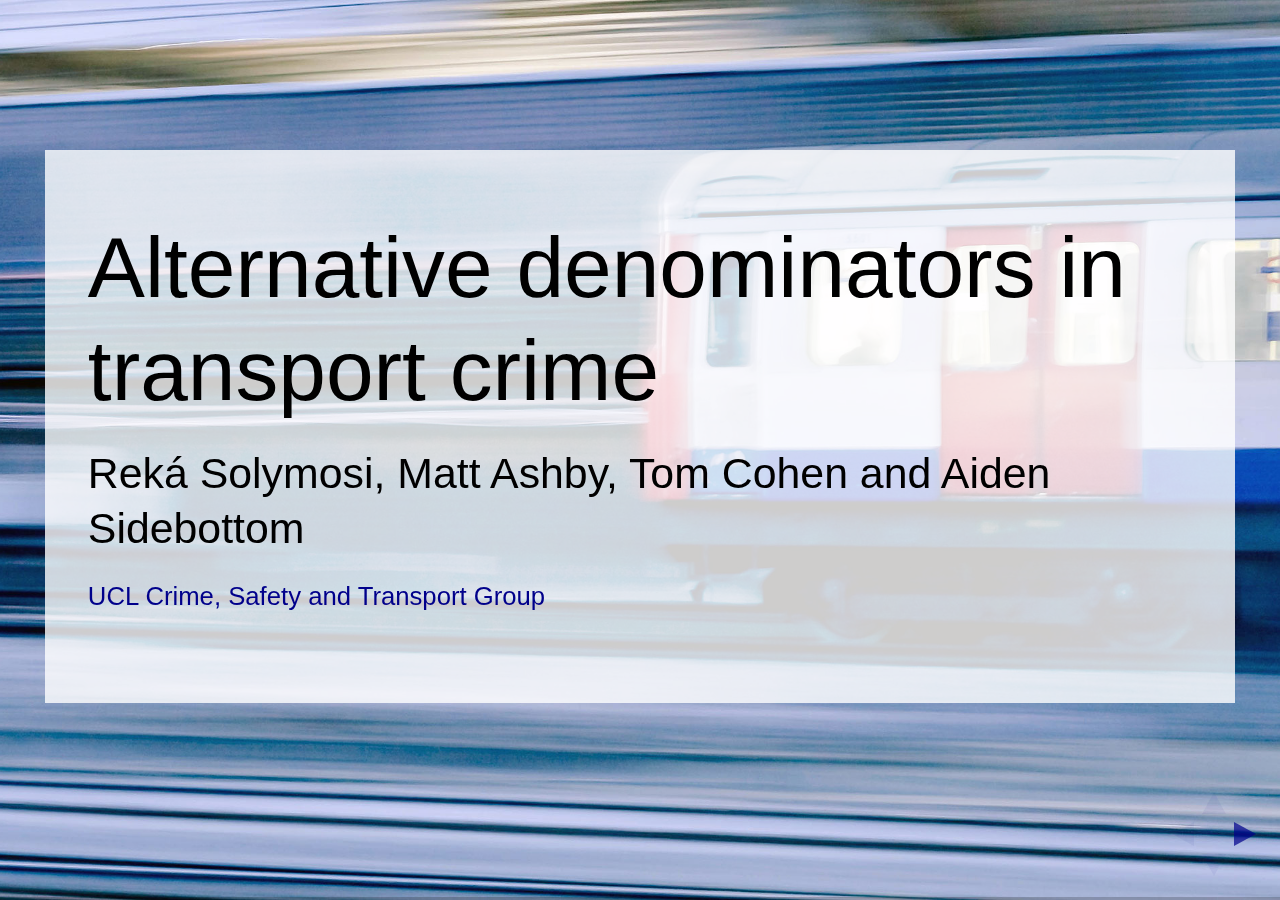
<file: reveal.js-master/index.html>
<!doctype html>
<html lang="en">

	<head>
		<meta charset="utf-8">

		<title>Alternative Denominators in Transport Crime Rates</title>

		<meta name="description" content="Alternative Denominators in Transport Crime Rates">
		<meta name="author" content="Reka Solymosi and Matt Ashby">

		<meta name="apple-mobile-web-app-capable" content="yes" />
		<meta name="apple-mobile-web-app-status-bar-style" content="black-translucent" />

		<link rel="stylesheet" href="css/reveal.css">
		<link rel="stylesheet" href="css/theme/ucl.css" id="theme">
		<link rel="stylesheet" href="css/leaflet.css">

		<script src="js/leaflet.js"></script>
		<script type="text/javascript" src="http://maps.stamen.com/js/tile.stamen.js?v1.3.0"></script>
		<script src="js/jquery-2.1.4.min.js"></script>
		<script src="js/d3.min.js"></script>

		<!-- Code syntax highlighting -->
		<link rel="stylesheet" href="lib/css/zenburn.css">

		<!-- Printing and PDF exports -->
		<script>
			var link = document.createElement( 'link' );
			link.rel = 'stylesheet';
			link.type = 'text/css';
			link.href = window.location.search.match( /print-pdf/gi ) ? 'css/print/pdf.css' : 'css/print/paper.css';
			document.getElementsByTagName( 'head' )[0].appendChild( link );
		</script>

		<!--[if lt IE 9]>
		<script src="lib/js/html5shiv.js"></script>
		<![endif]-->
		
		<style>
			.solo {
				padding-bottom: 0 !IMPORTANT;
				border-bottom: 0px !IMPORTANT;
			}
			.wob {
				padding-bottom: 0 !IMPORTANT;
				border-bottom: 0px !IMPORTANT;
				color: #FFF !IMPORTANT;
				background-color: transparent !IMPORTANT;
				font-weight: 700 !IMPORTANT;
			}
			.mapSlide {
				background-color: rgba(255,255,255,0.8);
			}
			.mapSlidePad {
				margin: 1em !IMPORTANT;
			}
			.change {
				font-size: 0.8em;
				font-style: italic;
			}
			.changeUp {
				color: #F33;
			}
			.changeDown {
				color: #3F3;
			}
			.reka {
				color: #F00;
			}
			.credits {
				font-size: 0.5em !IMPORTANT;
			}

/* CSS for parallel co-ordinate plots */
.line {
	fill: none;
	stroke: #ddd;
	shape-rendering: crispEdges;
}
.noshow {
	display: none;
}

g.axis path.domain {
	stroke: #333;
	stroke-width: 1px;
	fill: none;
	shape-rendering: crispEdges;
}
g.axis g.tick line {
	display: none;
}
text.axistext,
text.axistitle,
.chartnote text,
.tick text {
	font-size: 0.5em;
}
.timecats text,
.agecat text {
	font-size: 0.75em;
}
text.axistitle {
	font-style: italic;
}
.linecat {
	fill: none;
	stroke-width: 1px;
	stroke: #000;
}
		</style>

<script>

var color = d3.scale.category20();

</script>
		
	</head>

	<body>

		<div class="reveal">

			<!-- Any section element inside of this container is displayed as a slide -->
			<div class="slides">
				<section data-background="images/train-blur.jpg" class="mapSlide">
					<div class="mapSlidePad">
						<h1>Alternative denominators in transport crime</h1>
						<p class="authors">Reká Solymosi, Matt Ashby, Tom Cohen and Aiden Sidebottom</p>
						<p><small><a href="https://www.ucl.ac.uk/transport-institute/research-and-publications/safety-and-security/crime-safety-group">UCL Crime, Safety and Transport Group</a></small></p>
					</div>
				</section>
<!--
				<section>
					<h2>Overview</h2>
					<ul>
						<li class="reka">Estimating crime risk</li>
						<li class="reka">The importance of choosing the right denominator</li>
						<li class="reka">The special case of transport crime</li></font>
						<li class="matt">Alternative transport crime denominators</li>
						<li class="matt">
							<ul>
								<li>Consider the numerator</li>
								<li>Denominators from the census</li>
								<li>Denominators from the timetable</li>
								<li>Denominators from passenger surveys</li>
							</ul>
						</li>
						<li class="matt">The availability - accuracy dilemma</li>
						<li class="reka">Lessons learned/our contribution</li>
						<li class="reka">Future directions</li></font>
					</ul>	
				</section>
				<section>
					<h3>Crime counts</h3> 
					<p>indicators of the frequency of known criminal activity.</p>
					<h3>Crime rates</h3>
					<p>indicators of reported crime activity standardized by population.</p>
				</section>
-->
				<section data-background="images/empty.jpg">
					<h2 class="wob">Embankment</h2>
				</section>
				<section data-background="images/busy.jpg">
					<h2 class="wob">Oxford Street</h2>
				</section>
				<section>
					<h2 class="solo">rate = numerator / denominator</h2>
<!--
					<h2>Crime rates vs. crime rates</h2>
					<p>Choosing the right <strong>denominator</strong> to calculate crime rate is very important.</p>
					<p><strong>Numerator</strong> will determine best denominator.</p>
-->
				</section>
				<section>
<div id="chart1" style="height: 500px;"></div>
<script>

var margin1 = {top: 60, right: 20, bottom: 100, left: 30},
	width1 = 800 - margin1.left - margin1.right,
	height1 = 600 - margin1.top - margin1.bottom;

var initialtext1 = 'violent crimes per 1,000 people, 2014';

var x1 = d3.scale.ordinal().rangePoints([0, width1], 1),
    y1 = {};

var line1 = d3.svg.line(),
    axis1 = d3.svg.axis().orient("left");

var svg1 = d3.select("#chart1").append("svg")
	.attr("width", width1 + margin1.left + margin1.right)
	.attr("height", height1 + margin1.top + margin1.bottom)
	.append("g")
		.attr("transform", "translate(" + margin1.left + "," + margin1.top + ")");

// function to bring element to front on mouseover
d3.selection.prototype.moveToFront = function() {
  return this.each(function(){
    this.parentNode.appendChild(this);
  });
};

// function to return ordinal number as string
function ordinal(i) {
    var j = i % 10,
        k = i % 100;
    if (j == 1 && k != 11) {
        return i + "st";
    }
    if (j == 2 && k != 12) {
        return i + "nd";
    }
    if (j == 3 && k != 13) {
        return i + "rd";
    }
    return i + "th";
}

d3.csv("data/chart1.csv", function(error, data) {

	// Extract the list of dimensions and create a scale for each.
	x1.domain(dimensions1 = d3.keys(data[0]).filter(function(d) {
		return d != "name" && (y1[d] = d3.scale.linear()
			.domain(d3.extent(data, function(p) { return +p[d]; }))
			.range([height1, 0]));
	}));
	
	// extract data for ranking
	var nrankdata = [];
	var drankdata = [];
	for (i = 0; i < data.length; i++) {
		if (data[i]['name'] != 'max' && data[i]['name'] != 'min') {
			nrankdata.push({'name': data[i]['name'], 'val': parseFloat(data[i]['residential pop.'])});
			drankdata.push({'name': data[i]['name'], 'val': parseFloat(data[i]['daytime pop.'])});
		}
	}

	// sort ranking data
	nrankdata.sort(function (a,b) {
		if (a.val < b.val) { return 1; }
		if (a.val > b.val) { return -1; }
		return 0;
	});	
	drankdata.sort(function (a,b) {
		if (a.val < b.val) { return 1; }
		if (a.val > b.val) { return -1; }
		return 0;
	});	

	// extract borough names from ranking data
	var nranks = [];
	var dranks = [];
	for (i = 0; i < nrankdata.length; i++) {
		nranks.push(nrankdata[i]['name']);
	}
	for (i = 0; i < drankdata.length; i++) {
		dranks.push(drankdata[i]['name']);
	}
		
	svg1.append("g")
		.attr("class", "lines")
		.selectAll("path")
		.data(data)
		.enter().append("path")
		.attr('class', function (d) {
			if (d['name'] == 'max' || d['name'] == 'min') {
				return 'noshow';
			} else {
				return 'line';
			}
		})
		.attr('id', function (d) {
			return d['name'].replace(/\W/g, '').toLowerCase();
		})
		.attr("d", path1)
		.on('mouseover',function (d) {
			d3.select(this).moveToFront();
			d3.select(this).style('stroke',color(0)).style('stroke-width','3px');
			d3.select('#borough').text( function () {
				return d['name'] + ' (' + ordinal(nranks.indexOf(d['name'])+1) + ' \u2192 ' + ordinal(dranks.indexOf(d['name'])+1) + ')';
			});
		})
		.on('mouseout',function (d) {
			d3.select(this).style('stroke','#ddd').style('stroke-width','1px');
			d3.select('#borough').text(initialtext1);
		});

	// Add a group element for each dimension.
	var g1 = svg1.selectAll(".dimension1")
		.data(dimensions1)
		.enter().append("g")
		.attr("class", "dimension1")
		.attr("transform", function(d) { return "translate(" + x1(d) + ")"; });

	// Add an axis and title.
	g1.append("g")
		.attr("class", "axis")
		.each(function(d) { d3.select(this).call(axis1.scale(y1[d]).tickFormat('')); })
		.append("text")
		.attr('transform','translate(-9, ' + (height1 + 9) + ') rotate(45)')
		.attr('class','axistext')
		.text(function(d) { return d; });

	// add left-axis text
	svg1.append('text').attr('x',0).attr('y',0).attr('transform','translate(' + margin1.left + ',' + height1/2 + ') rotate(-90)').attr('text-anchor','middle').attr('class','axistitle').text('crime rate');
	svg1.append('text').attr('x',margin1.left).attr('y',6).attr('text-anchor','end').attr('class','axistext').text('high');
	svg1.append('text').attr('x',margin1.left).attr('y',height1+6).attr('text-anchor','end').attr('class','axistext').text('low');

	// add placeholder for station name
	svg1.append('text').attr('x',width1/2).attr('y',-30).attr('id','borough').attr('text-anchor','middle').text(initialtext1);

});

// Returns the path for a given data point.
function path1(d) {
	return line1(dimensions1.map(function(p) { return [x1(p), y1[p](d[p])]; }));
}

</script>
				</section>
				<section>
					<h2>Alternative denominators</h2>
					<ul>
						<li>on-street counting</li>
						<li>satellite images</li>
						<li>time-use surveys</li>
						<li>mobile-phone data</li>
					</ul>
<!--
					<p>For alternative measure of population at risk, studies have explored <strong>modelling pedestrian movement</strong> (Chainey & Desyllas 2010), <strong>LandScan population distribution models</strong> (Andresen & Jenion 2008), <strong>time use surveys</strong> (Lemieux & Felson 2012), and <strong>mobile phone data</strong> (Bogomolov et al 2014).</p>
-->
				</section>
				<section>
					<h2>The special case of transport crime</h2>
					<ul>
						<li>Transient population</li>
						<li>Embedded in but different from surrounding environment</li>
					</ul>
<!--
					<p><strong>local crime rates may not be appropriate for transport crime</strong></p>
					<p>Transit systems can act as <strong>crime generators</strong> and <strong>crime attractors</strong>, making transport a unique environment for crime (Smith & Clarke 2000).</p>
					<p>Calculating risk requires measures of exposure to risk such as</p>
					<ul>
						<li>Journeys made</li>
						<li>Time on the system</li>
						<li>Length of different trip stages</li>
						<li>Passenger densities</li>
						<li>...</li>
					</ul>
-->
				</section>
<!--
				<section>
					<h2>Transport crime denominators - the role of the numerator</h2>
					<p>blah blah blah</p>
				</section>
-->
				<section>
<div id="chart4" style="height: 500px;"></div>
<script>

var nothing = function () {

var margin = {top: 20, right: 20+200, bottom: 100, left: 100+150},
    width = 850 - margin.left - margin.right,
    height = 500 - margin.top - margin.bottom;

var x = d3.scale.linear()
    .range([0, width]);

var y = d3.scale.linear()
    .range([height, 0]);

var xAxis = d3.svg.axis()
    .scale(x)
    .orient("bottom")
    .ticks(0);

var yAxis = d3.svg.axis()
    .scale(y)
    .orient("left")
    .ticks(0);

var data = [
	{x: 0.58, y: 9.80},
	{x: 2.53, y: 9.41},
	{x: 2.27, y: 7.59},
	{x: 5.09, y: 7.67},
	{x: 5.02, y: 6.45},
	{x: 6.07, y: 4.82},
	{x: 8.01, y: 3.90},
	{x: 7.45, y: 2.95},
	{x: 9.93, y: 1.97},
	{x: 9.97, y: 0.95}
	];

var dotr = 10;

var svg = d3.select("#chart4").append("svg")
    .attr("width", width + margin.left + margin.right)
    .attr("height", height + margin.top + margin.bottom)
	.append("g")
    	.attr("transform", "translate(" + margin.left + "," + margin.top + ")");

x.domain(d3.extent(data, function(d) { return d.x; })).nice();
y.domain(d3.extent(data, function(d) { return d.y; })).nice();

svg.append("g")
	.attr("class", "x axis")
	.attr("transform", "translate(0," + height + ")")
	.call(xAxis)
	.append("text")
		.attr("class", "axistitle")
		.attr("x", width)
		.attr("y", 45)
		.style("text-anchor", "end")
		.text("validity");

svg.append("g")
	.attr("class", "y axis")
	.call(yAxis)
	.append("text")
		.attr("class", "axistitle")
		.attr("x", -30)
		.attr("y", 6)
		.attr("dy", ".71em")
		.style("text-anchor", "end")
		.text("availability")

var note1 = svg.append('g')
	.attr('id','note1')
	.attr('class','chartnote');
note1.append('rect')
	.attr('x',x(10*.95))
	.attr('y',y(10*.95))
	.attr('height',50)
	.attr('width',50)
	.attr('transform','translate(-25,-25)')
	.style('fill-opacity',0)
	.on('mouseover',function () {
		d3.select('#note1t').transition().duration(500).style('opacity',1);
	});
var note1t = note1.append('g')
	.attr('id','note1t')
	.style('opacity',0);
note1t.append('line')
	.attr('x1',x(10*.95)+(dotr+5))
	.attr('y1',y(10*.95))
	.attr('x2',width+20)
	.attr('y2',y(10*.95))
	.style('stroke','#000');
note1t.selectAll('text')
	.data(['ideal','denominator'])
	.enter()
	.append('text')
		.attr('x',width+20)
		.attr('y',y(10*.95))
		.attr('dx','0.4em')
		.attr('dy',function (d,i) {
			return (0.4 + i) + 'em';
		})
		.style('text-anchor','start')
		.text(function (d) {
			return d;
		});

var note2 = svg.append('g')
	.attr('id','note2')
	.attr('class','chartnote');
note2.append('rect')
	.attr('x',x(data[2]['x']*.9))
	.attr('y',y(data[2]['y']*.9))
	.attr('height',50)
	.attr('width',50)
	.attr('transform','translate(-25,-25)')
	.style('fill-opacity',0)
	.on('mouseover',function () {
		d3.select('#note2t').transition().duration(500).style('opacity',1);
	});
var note2t = note2.append('g')
	.attr('id','note2t')
	.style('opacity',0);
note2t.append('line')
	.attr('x1',x(data[2]['x']*.9)-(dotr+5))
	.attr('y1',y(data[2]['y']*.9))
	.attr('x2',-20)
	.attr('y2',y(data[2]['y']*.9))
	.style('stroke','#000');
note2t.selectAll('text')
	.data(['data are easy to get','but poorly represent','opportunities'])
	.enter()
	.append('text')
		.attr('x',-20)
		.attr('y',y(data[2]['y']*.9))
		.attr('dx','-0.4em')
		.attr('dy',function (d,i) {
			return (0.4 + i) + 'em';
		})
		.style('text-anchor','end')
		.text(function (d) {
			return d;
		});

var note3 = svg.append('g')
	.attr('id','note3')
	.attr('class','chartnote');
note3.append('rect')
	.attr('x',x(data[8]['x']*.9))
	.attr('y',y(data[8]['y']*.9))
	.attr('height',50)
	.attr('width',50)
	.attr('transform','translate(-25,-25)')
	.style('fill-opacity',0)
	.on('mouseover',function () {
		d3.select('#note3t').transition().duration(500).style('opacity',1);
	});
var note3t = note3.append('g')
	.attr('id','note3t')
	.style('opacity',0);
note3t.append('line')
	.attr('x1',x(data[8]['x']*.9)+(dotr+5))
	.attr('y1',y(data[8]['y']*.9))
	.attr('x2',width+20)
	.attr('y2',y(data[8]['y']*.9))
	.style('stroke','#000');
note3t.selectAll('text')
	.data(['data would represent','opportunities, but data','difficult to get'])
	.enter()
	.append('text')
		.attr('x',width+20)
		.attr('y',y(data[8]['y']*.9))
		.attr('dx','0.4em')
		.attr('dy',function (d,i) {
			return (0.4 + i) + 'em';
		})
		.style('text-anchor','start')
		.text(function (d) {
			return d;
		});

var note4 = svg.append('g')
	.attr('id','note4')
	.attr('class','chartnote');
note4.append('rect')
	.attr('x',x(10*.05))
	.attr('y',y(10*.05))
	.attr('height',50)
	.attr('width',50)
	.attr('transform','translate(-25,-25)')
	.style('fill-opacity',0)
	.on('mouseover',function () {
		d3.select('#note4t').transition().duration(500).style('opacity',1);
	});
var note4t = note4.append('g')
	.attr('id','note4t')
	.style('opacity',0);
note4t.append('line')
	.attr('x1',x(10*.05)-(dotr+5))
	.attr('y1',y(10*.05))
	.attr('x2',-20)
	.attr('y2',y(10*.05))
	.style('stroke','#000');
note4t.selectAll('text')
	.data(['terrible','denominator'])
	.enter()
	.append('text')
		.attr('x',-20)
		.attr('y',y(10*.05))
		.attr('dx','-0.4em')
		.attr('dy',function (d,i) {
			return (0.4 + i) + 'em';
		})
		.style('text-anchor','end')
		.text(function (d) {
			return d;
		});

svg.selectAll(".dot")
	.data(data)
	.enter()
	.append("circle")
		.attr("class", "dot")
		.attr("r", dotr)
		.attr("cx", function(d) { return x(d.x*.9); })
		.attr("cy", function(d) { return y(d.y*.9); })
		.style('fill',color(0));

svg.append('circle')
	.attr('class','dot')
	.attr('r',dotr)
	.attr('cx',x(10*.95))
	.attr('cy',y(10*.95))
	.style('fill',color(1));

svg.append('circle')
	.attr('class','dot')
	.attr('r',dotr)
	.attr('cx',x(10*.05))
	.attr('cy',y(10*.05))
	.style('fill',color(2));

}()

</script>					
<!--
					<h2 class="solo"><strong>Availability</strong> & <strong>validity</strong></h2>
					<img src="images/availNvalid.png">
-->
				</section>
<!--
				<section>
					<h2>Transport-crime denominators</h2>
					<ul>
						<li>Population-based</li>
						<li>Infrastructure-based</li>
						<li>Passenger-based</li>
					</ul>
				</section>
-->

				<section>
					<iframe src="map/index.html" style="height: 600px; width: 900px; border: 1px solid #000; max-height: 95%; max-width: 95%;"></iframe>
					<p style="margin-top: 0; text-align: right; font-size: 0.5em;"><a href="map/" title="transport-crime denominators map">full-page map</a></p>
				</section>

				<section>
<div id="chart2" style="height: 500px;"></div>
<script>

var margin2 = {top: 60, right: 20, bottom: 100, left: 30},
	width2 = 800 - margin2.left - margin2.right,
	height2 = 500 - margin2.top - margin2.bottom;
	
var initialtext2 = 'violent crime on London Underground, 2014';

var x2 = d3.scale.ordinal().rangePoints([0, width2], 1),
    y2 = {};

var line2 = d3.svg.line(),
    axis2 = d3.svg.axis().orient("left");

var svg2 = d3.select("#chart2").append("svg")
	.attr("width", width2 + margin2.left + margin2.right)
	.attr("height", height2 + margin2.top + margin2.bottom)
	.append("g")
		.attr("transform", "translate(" + margin2.left + "," + margin2.top + ")");

d3.csv("data/chart2.csv", function(error, data) {

	// Extract the list of dimensions and create a scale for each.
	x2.domain(dimensions2 = d3.keys(data[0]).filter(function(d) {
		return d != "name" && (y2[d] = d3.scale.linear()
			.domain(d3.extent(data, function(p) { return +p[d]; }))
			.range([height2, 0]));
	}));
	
	lines = svg2.append("g")
		.attr("class", "lines")
		.selectAll("path")
		.data(data)
		.enter().append("path")
		.attr('class','line')
		.attr('id', function (d) {
			return d['name'].replace(/\W/g, '').toLowerCase();
		})
		.attr("d", path2)
		.on('mouseover',function (d) {
			d3.select(this).moveToFront();
			d3.select(this).style('stroke',color(0)).style('stroke-width','3px');
			d3.select('#staname').text( function () {
				if (1 == d['count']) {
					return d['name'] + ' (' + d['count'] + ' crime)';
				} else {
					return d['name'] + ' (' + d['count'] + ' crimes)';
				}
			});
		})
		.on('mouseout',function (d) {
			d3.select(this).style('stroke','#ddd').style('stroke-width','1px');
			d3.select('#staname').text(initialtext2);
		});

	// Add a group element for each dimension.
	var g = svg2.selectAll(".dimension2")
		.data(dimensions2)
		.enter().append("g")
		.attr("class", "dimension2")
		.attr("transform", function(d) { return "translate(" + x2(d) + ")"; });

	// Add an axis and title.
	g.append("g")
		.attr("class", "axis")
		.each(function(d) { d3.select(this).call(axis2.scale(y2[d]).tickFormat('')); })
		.append("text")
		.attr('transform','translate(-9, ' + (height2 + 9) + ') rotate(45)')
		.attr('class','axistext')
		.text(function(d) { return d; });

	// add left-axis text
	svg2.append('text').attr('x',0).attr('y',0).attr('transform','translate(' + margin2.left + ',' + height2/2 + ') rotate(-90)').attr('text-anchor','middle').attr('class','axistitle').text('crime rate');
	svg2.append('text').attr('x',margin2.left).attr('y',6).attr('text-anchor','end').attr('class','axistext').text('high');
	svg2.append('text').attr('x',margin2.left).attr('y',height2+6).attr('text-anchor','end').attr('class','axistext').text('low');

	// add placeholder for station name
	svg2.append('text').attr('x',width2/2).attr('y',-30).attr('id','staname').attr('text-anchor','middle').text(initialtext2);

// Returns the path for a given data point.
function path2(d) {
	return line2(dimensions2.map(function(p) { return [x2(p), y2[p](d[p])]; }));
}

});

</script>
				</section>
				<section>
					<h2 class="solo" style="text-align: center;">Different denominators<br>=<br><strong>different conclusions</strong></h2>
				</section>

<!--
				<section>
					<h2>Lessons Learned</h2>
					<ul>
					<li>Using different denominators can highlight different issues along the network</li> 
					<li>What to use is influenced by crime type, data availability, resources available for interpreting the data </li> 
					<li>Denominators exist along an <strong>availability-validity spectrum</strong> </li>
					</ul>
				</section>
-->

				<section>
					<div id="chart3" style="height: 500px;"></div>

<script>

var nothing = function() {

var margin = {top: 50, right: 160, bottom: 50, left: 100},
    width = 1000 - margin.left - margin.right,
    height = 500 - margin.top - margin.bottom;

var formatPercent = d3.format(".0%");

var x = d3.scale.linear()
    .range([0, width]);

var y = d3.scale.linear()
    .range([height, 0]);

// var color = d3.scale.category20();
// var color = d3.scale.ordinal()
//			.domain(['under 20','20-24','25-34','35-44','45-59','over 59'])
//			.range(['#B36305','#9B0056','#0098D4','#E32017','#003688','#95CDBA'])

var xAxis = d3.svg.axis()
    .scale(x)
    .orient("bottom");

var yAxis = d3.svg.axis()
    .scale(y)
    .orient("left")
    .tickFormat(formatPercent);

var area = d3.svg.area()
	.interpolate("step-after")
    .x(function(d) { return x(d.time); })
    .y0(function(d) { return y(d.y0); })
    .y1(function(d) { return y(d.y0 + d.y); });

// var line = d3.svg.line()
//     .interpolate("step-after")
//     .x(function(d) { return x(d.time); })
//     .y(function(d) { return y(d.value); });

var stack = d3.layout.stack()
    .values(function(d) { return d.values; });

var svg = d3.select("#chart3").append("svg")
    .attr("width", width + margin.left + margin.right)
    .attr("height", height + margin.top + margin.bottom)
  .append("g")
    .attr("transform", "translate(" + margin.left + "," + margin.top + ")");

d3.csv("data/chart3.csv", function(error, data) {

  color.domain(d3.keys(data[0]).filter(function(key) { return key !== "time"; }));

  var categories = stack(color.domain().map(function(name) {
    return {
      name: name,
      values: data.map(function(d) {
        return {time: d.time, y: parseFloat(d[name])};
      })
    };
  }));

// 	var linecats = color.domain().map(function(name) {
// 		return {
// 			name: name,
// 			values: data.map(function(d) {
// 				return {time: d.time, value: +d[name]/100};
// 			})
// 		};
// 	});

//  x.domain(d3.extent(data, function(d) { return d.name; }));
	x.domain([4,24]);

  var category = svg.selectAll(".agecat")
      .data(categories)
    .enter().append("g")
      .attr("class", "agecat");

  category.append("path")
      .attr("class", "area")
      .attr("d", function(d) { return area(d.values); })
      .style("fill", function(d) { return color(d.name); })
      .style('fill-opacity',0.75);

  category.append("text")
      .datum(function(d) { return {name: d.name, value: d.values[d.values.length - 1]}; })
      .attr("transform", function(d) { return "translate(" + x(d.value.time) + "," + y(d.value.y0 + d.value.y / 2) + ")"; })
      .attr("x", 10)
      .attr("dy", ".35em")
      .text(function(d) { return d.name; });

// 	var lines = svg.selectAll('.linecat')
// 		.data(linecats)
// 		.enter()
// 		.append('path')
// 		.attr('class','linecat')
// 		.attr('d',function (d) {return line(d.values); });

  svg.append("g")
      .attr("class", "x axis")
      .attr("transform", "translate(0," + height + ")")
      .call(xAxis);

  svg.append("g")
      .attr("class", "y axis")
      .call(yAxis);

	// add x-axis text
	svg.append('text').attr('x',width).attr('y',height+45).attr('text-anchor','end').attr('class','axistitle').text('hour of day');

	// add y-axis text
	svg.append('text').attr('x',0).attr('y',-9-10).attr('text-anchor','end').attr('class','axistitle').text('passengers');

  timecats = svg.append('g')
  	  .attr('class','timecats');
  timecats.append('text')
  	.attr('x',x(8.5))
  	.attr('y',-9-22)
  	.attr('text-anchor','middle')
  	.text('morning');
  timecats.append('text')
  	.attr('x',x(8.5))
  	.attr('y',-9)
  	.attr('text-anchor','middle')
  	.text('peak');
  timecats.append('text')
  	.attr('x',x(17.5))
  	.attr('y',-9-22)
  	.attr('text-anchor','middle')
  	.text('evening');
  timecats.append('text')
  	.attr('x',x(17.5))
  	.attr('y',-9)
  	.attr('text-anchor','middle')
  	.text('peak');
});

}()

</script>
<!--					<ul>
					<h2>Next steps</h2>
					<img src="images/all_age_stack.png">
					<li>Focus further on demographics to identify <strong>relative risks</strong> instead of risk based on general population. </li>
					<li>Incorporate method for systematic inclusion of context through <strong>
					environmental backcloth</strong>  where relevant as well.</li>
-->
				</section>
				<section data-background="images/train-blur.jpg" class="mapSlide">
					<div class="mapSlidePad credits">
						<h3>Data sources</h3>
						<p>Office for National Statistics, 2011 Census: Aggregate data (England and Wales) [computer file]. UK Data Service Census Support. Downloaded from: <a href="http://infuse.mimas.ac.uk" title="InFuse service homepage">http://infuse.mimas.ac.uk</a>.</p>
						<p>Ordnance Survey data are &copy; Crown Copyright and/or database right 2015; all rights reserved.</p>
						<p>Crime data contain public sector information licensed under the UK Open Government Licence v1.0.</p>
						<p>Powered by TfL Open Data.</p>
						<h3>Image credits</h3>
						<p><a href="https://www.flickr.com/photos/bigbadwolfmedia/5215651696/" title="Flickr image page for busy-street image">Craig Bush</a>, <a href="https://www.flickr.com/photos/pixelpyro/5793758828/" title="Flickr image page for blurred-train image">Christopher Smith</a> and <a href="https://www.flickr.com/photos/mogello/5676834239/" title="Flickr image page for empty-street image">Michael Caroe Andersen</a> via <a href="https://www.flickr.com/" title="Flickr homepage">Flickr</a>.</p>
					</div>
				</section>
				<section data-background="images/train-blur.jpg" class="mapSlide">
					<div class="mapSlidePad">
						<p>r.solymosi.11@ucl.ac.uk&#8194;|&#8194;@wkndinthecity</p>
						<p>matthew.ashby.09@ucl.ac.uk&#8194;|&#8194;@lesscrime</p>
						<p style="margin-top: 2em;">These slides at:<br><a href="http://lesscrime.info/presentations/stockholm2015/" title="permalink to these slides">http://lesscrime.info/presentations/stockholm2015/</a></p>
					</div>
				</section>

			</div>

		</div>

		<script src="lib/js/head.min.js"></script>
		<script src="js/reveal.js"></script>

		<script>

			// Full list of configuration options available at:
			// https://github.com/hakimel/reveal.js#configuration
			Reveal.initialize({
				controls: true,
				progress: true,
				history: true,
				center: true,
				width: 1000,
    			height: 667,
    
				transition: 'fade', // none/fade/slide/convex/concave/zoom

				// Optional reveal.js plugins
				dependencies: [
					{ src: 'lib/js/classList.js', condition: function() { return !document.body.classList; } },
					{ src: 'plugin/markdown/marked.js', condition: function() { return !!document.querySelector( '[data-markdown]' ); } },
					{ src: 'plugin/markdown/markdown.js', condition: function() { return !!document.querySelector( '[data-markdown]' ); } },
					{ src: 'plugin/highlight/highlight.js', async: true, condition: function() { return !!document.querySelector( 'pre code' ); }, callback: function() { hljs.initHighlightingOnLoad(); } },
					{ src: 'plugin/zoom-js/zoom.js', async: true },
					{ src: 'plugin/notes/notes.js', async: true }
				]
			});

  		</script>

	</body>
</html>
</file>
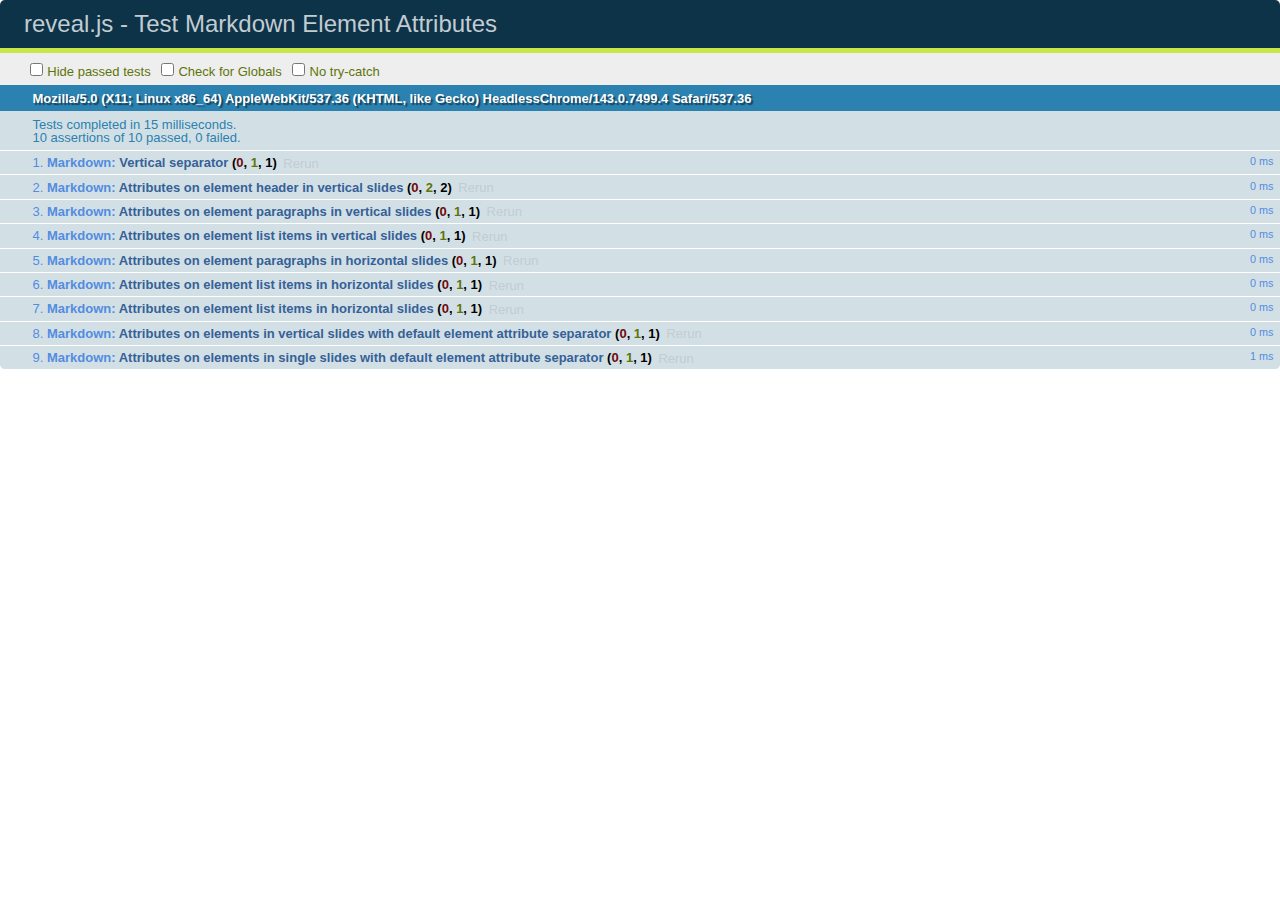
<file: reveal.js-master/test/test-markdown-element-attributes.html>
<!doctype html>
<html lang="en">

	<head>
		<meta charset="utf-8">

		<title>reveal.js - Test Markdown Element Attributes</title>

		<link rel="stylesheet" href="../css/reveal.css">
		<link rel="stylesheet" href="qunit-1.12.0.css">
	</head>

	<body style="overflow: auto;">

		<div id="qunit"></div>
		<div id="qunit-fixture"></div>

		<div class="reveal" style="display: none;">

			<div class="slides">

				<!-- <section data-markdown="example.md" data-separator="^\n\n\n" data-separator-vertical="^\n\n"></section> -->

				<!-- Slides are separated by newline + three dashes + newline, vertical slides identical but two dashes -->
				<section data-markdown data-separator="^\n---\n$" data-separator-vertical="^\n--\n$" data-element-attributes="{_\s*?([^}]+?)}">>
					<script type="text/template">
						## Slide 1.1
						<!-- {_class="fragment fade-out" data-fragment-index="1"} -->

						--

						## Slide 1.2
						<!-- {_class="fragment shrink"} -->

						Paragraph 1
						<!-- {_class="fragment grow"} -->

						Paragraph 2
						<!-- {_class="fragment grow"} -->

						- list item 1 <!-- {_class="fragment roll-in"} -->
						- list item 2 <!-- {_class="fragment roll-in"} -->
						- list item 3 <!-- {_class="fragment roll-in"} -->


						---

						## Slide 2


						Paragraph 1.2  
						multi-line <!-- {_class="fragment highlight-red"} -->

						Paragraph 2.2 <!-- {_class="fragment highlight-red"} -->

						Paragraph 2.3 <!-- {_class="fragment highlight-red"} -->

						Paragraph 2.4 <!-- {_class="fragment highlight-red"} -->

						- list item 1 <!-- {_class="fragment highlight-green"} -->
						- list item 2<!-- {_class="fragment highlight-green"} -->
						- list item 3<!-- {_class="fragment highlight-green"} -->
						- list item 4
						<!-- {_class="fragment highlight-green"} -->
						- list item 5<!-- {_class="fragment highlight-green"} -->

						Test

						![Example Picture](examples/assets/image2.png)
						<!-- {_class="reveal stretch"} -->

					</script>
				</section>



				<section 	data-markdown data-separator="^\n\n\n"
									data-separator-vertical="^\n\n"
									data-separator-notes="^Note:"
									data-charset="utf-8">
					<script type="text/template">
						# Test attributes in Markdown with default separator
						## Slide 1 Def <!-- .element: class="fragment highlight-red" data-fragment-index="1" -->


						## Slide 2 Def
						<!-- .element: class="fragment highlight-red" -->

					</script>
				</section>

				<section data-markdown>
				  <script type="text/template">
					## Hello world
					A paragraph
					<!-- .element: class="fragment highlight-blue" -->
				  </script>
				</section>

				<section data-markdown>
				  <script type="text/template">
					## Hello world

					Multiple  
					Line
					<!-- .element: class="fragment highlight-blue" -->
				  </script>
				</section>

				<section data-markdown>
				  <script type="text/template">
					## Hello world

					Test<!-- .element: class="fragment highlight-blue" -->

					More Test
				  </script>
				</section>


			</div>

		</div>

		<script src="../lib/js/head.min.js"></script>
		<script src="../js/reveal.js"></script>
		<script src="../plugin/markdown/marked.js"></script>
		<script src="../plugin/markdown/markdown.js"></script>
		<script src="qunit-1.12.0.js"></script>

		<script src="test-markdown-element-attributes.js"></script>

	</body>
</html>
</file>
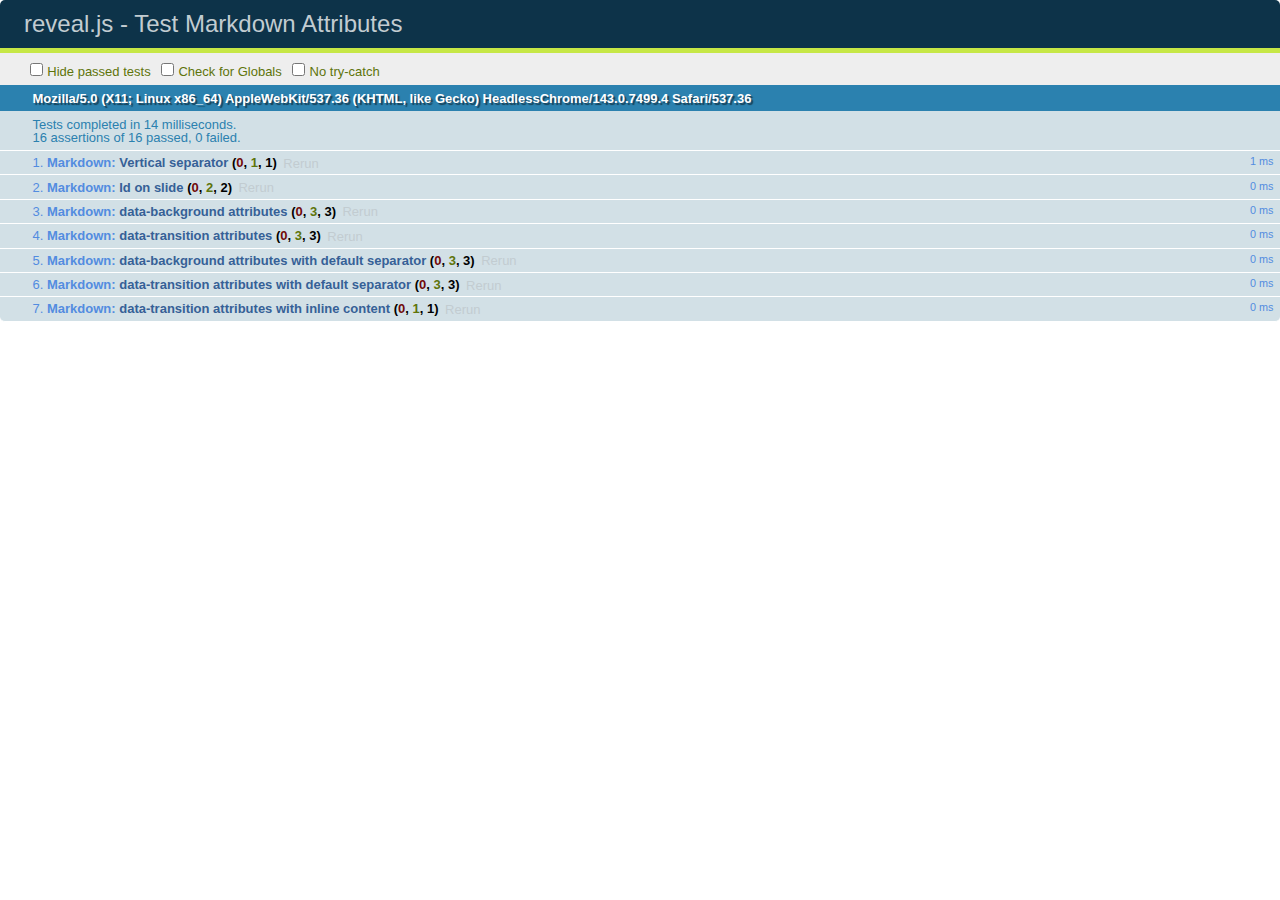
<file: reveal.js-master/test/test-markdown-slide-attributes.html>
<!doctype html>
<html lang="en">

	<head>
		<meta charset="utf-8">

		<title>reveal.js - Test Markdown Attributes</title>

		<link rel="stylesheet" href="../css/reveal.css">
		<link rel="stylesheet" href="qunit-1.12.0.css">
	</head>

	<body style="overflow: auto;">

		<div id="qunit"></div>
		<div id="qunit-fixture"></div>

		<div class="reveal" style="display: none;">

			<div class="slides">

				<!-- <section data-markdown="example.md" data-separator="^\n\n\n" data-separator-vertical="^\n\n"></section> -->

				<!-- Slides are separated by three lines, vertical slides by two lines, attributes are one any line starting with (spaces and) two dashes -->
				<section 	data-markdown data-separator="^\n\n\n"
									data-separator-vertical="^\n\n"
									data-separator-notes="^Note:"
									data-attributes="--\s(.*?)$"
									data-charset="utf-8">
					<script type="text/template">
						# Test attributes in Markdown
						## Slide 1



						## Slide 2
						<!-- -- id="slide2" data-transition="zoom" data-background="#A0C66B" -->


						## Slide 2.1
						<!-- -- data-background="#ff0000" data-transition="fade" -->


						## Slide 2.2
						[Link to Slide2](#/slide2)



						## Slide 3
						<!-- -- data-transition="zoom" data-background="#C6916B" -->



						## Slide 4
					</script>
				</section>

				<section 	data-markdown data-separator="^\n\n\n"
									data-separator-vertical="^\n\n"
									data-separator-notes="^Note:"
									data-charset="utf-8">
					<script type="text/template">
						# Test attributes in Markdown with default separator
						## Slide 1 Def



						## Slide 2 Def
						<!-- .slide: id="slide2def" data-transition="concave" data-background="#A7C66B" -->


						## Slide 2.1 Def
						<!-- .slide: data-background="#f70000" data-transition="page" -->


						## Slide 2.2 Def
						[Link to Slide2](#/slide2def)



						## Slide 3 Def
						<!-- .slide: data-transition="concave" data-background="#C7916B" -->



						## Slide 4
					</script>
				</section>

				<section data-markdown>
					<script type="text/template">
						<!-- .slide: data-background="#ff0000" -->
						## Hello world
					</script>
				</section>

				<section data-markdown>
					<script type="text/template">
						## Hello world
						<!-- .slide: data-background="#ff0000" -->
					</script>
				</section>

				<section data-markdown>
					<script type="text/template">
						## Hello world

						Test
						<!-- .slide: data-background="#ff0000" -->

						More Test
					</script>
				</section>

			</div>

		</div>

		<script src="../lib/js/head.min.js"></script>
		<script src="../js/reveal.js"></script>
		<script src="../plugin/markdown/marked.js"></script>
		<script src="../plugin/markdown/markdown.js"></script>
		<script src="qunit-1.12.0.js"></script>

		<script src="test-markdown-slide-attributes.js"></script>

	</body>
</html>
</file>
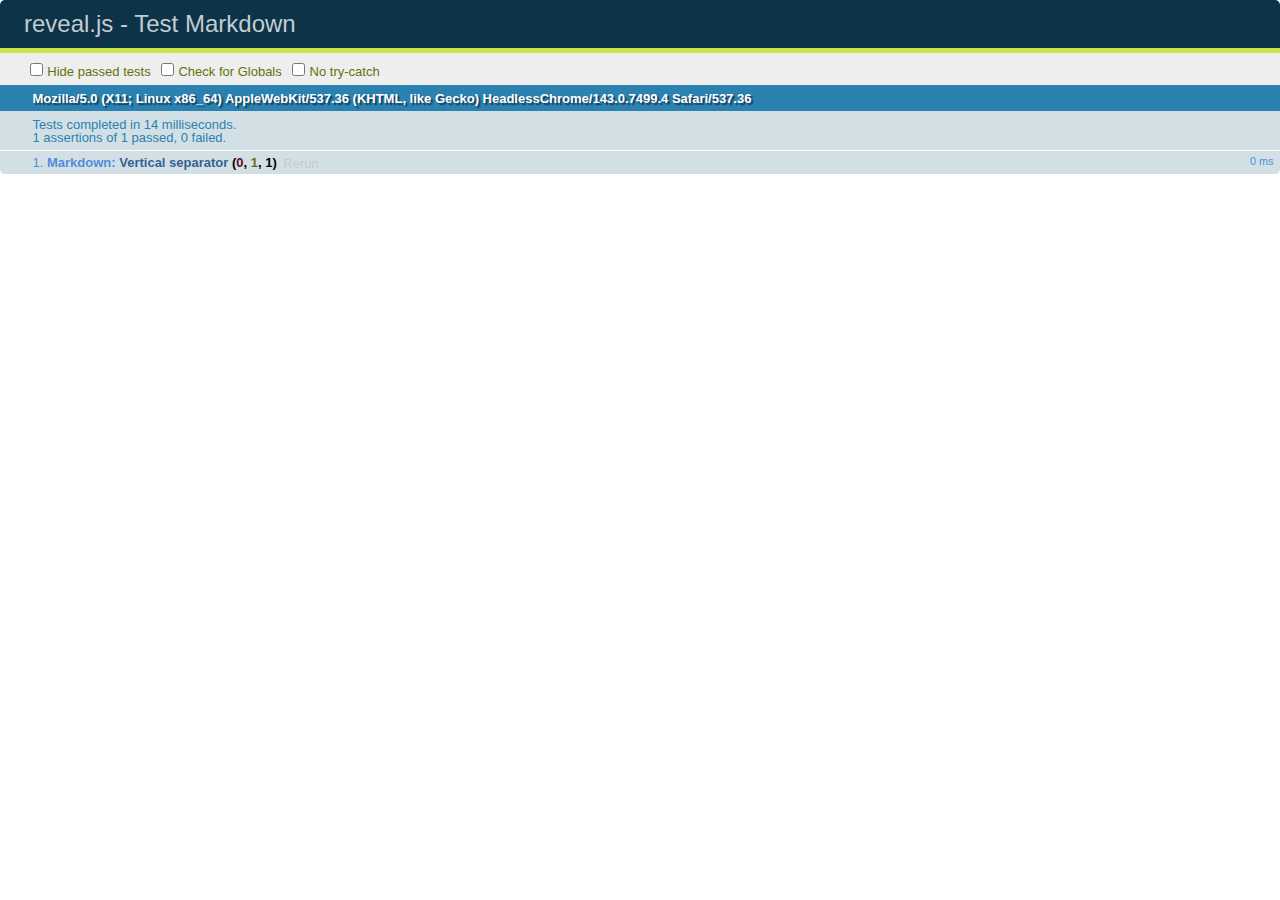
<file: reveal.js-master/test/test-markdown.html>
<!doctype html>
<html lang="en">

	<head>
		<meta charset="utf-8">

		<title>reveal.js - Test Markdown</title>

		<link rel="stylesheet" href="../css/reveal.css">
		<link rel="stylesheet" href="qunit-1.12.0.css">
	</head>

	<body style="overflow: auto;">

		<div id="qunit"></div>
  		<div id="qunit-fixture"></div>

		<div class="reveal" style="display: none;">

			<div class="slides">

				<!-- <section data-markdown="example.md" data-separator="^\n\n\n" data-separator-vertical="^\n\n"></section> -->

				<!-- Slides are separated by newline + three dashes + newline, vertical slides identical but two dashes -->
				<section data-markdown data-separator="^\n---\n$" data-separator-vertical="^\n--\n$">
					<script type="text/template">
						## Slide 1.1

						--

						## Slide 1.2

						---

						## Slide 2
					</script>
				</section>

			</div>

		</div>

		<script src="../lib/js/head.min.js"></script>
		<script src="../js/reveal.js"></script>
		<script src="../plugin/markdown/marked.js"></script>
		<script src="../plugin/markdown/markdown.js"></script>
		<script src="qunit-1.12.0.js"></script>

		<script src="test-markdown.js"></script>

	</body>
</html>
</file>
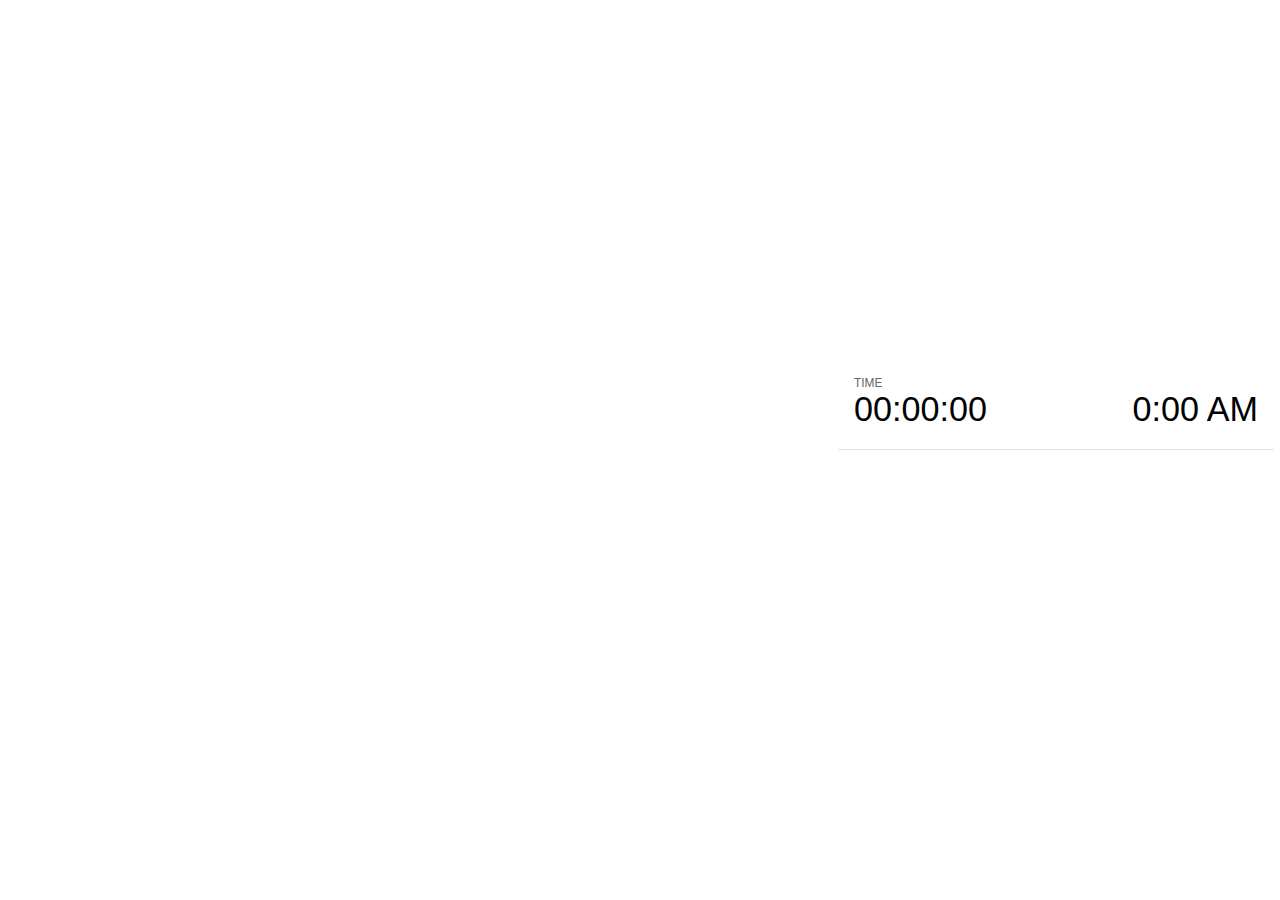
<file: reveal.js-master/plugin/notes/notes.html>
<!doctype html>
<html lang="en">
	<head>
		<meta charset="utf-8">

		<title>reveal.js - Slide Notes</title>

		<style>
			body {
				font-family: Helvetica;
			}

			#current-slide,
			#upcoming-slide,
			#speaker-controls {
				padding: 6px;
				box-sizing: border-box;
				-moz-box-sizing: border-box;
			}

			#current-slide iframe,
			#upcoming-slide iframe {
				width: 100%;
				height: 100%;
				border: 1px solid #ddd;
			}

			#current-slide .label,
			#upcoming-slide .label {
				position: absolute;
				top: 10px;
				left: 10px;
				font-weight: bold;
				font-size: 14px;
				z-index: 2;
				color: rgba( 255, 255, 255, 0.9 );
			}

			#current-slide {
				position: absolute;
				width: 65%;
				height: 100%;
				top: 0;
				left: 0;
				padding-right: 0;
			}

			#upcoming-slide {
				position: absolute;
				width: 35%;
				height: 40%;
				right: 0;
				top: 0;
			}

			#speaker-controls {
				position: absolute;
				top: 40%;
				right: 0;
				width: 35%;
				height: 60%;
				overflow: auto;

				font-size: 18px;
			}

				.speaker-controls-time.hidden,
				.speaker-controls-notes.hidden {
					display: none;
				}

				.speaker-controls-time .label,
				.speaker-controls-notes .label {
					text-transform: uppercase;
					font-weight: normal;
					font-size: 0.66em;
					color: #666;
					margin: 0;
				}

				.speaker-controls-time {
					border-bottom: 1px solid rgba( 200, 200, 200, 0.5 );
					margin-bottom: 10px;
					padding: 10px 16px;
					padding-bottom: 20px;
					cursor: pointer;
				}

				.speaker-controls-time .reset-button {
					opacity: 0;
					float: right;
					color: #666;
					text-decoration: none;
				}
				.speaker-controls-time:hover .reset-button {
					opacity: 1;
				}

				.speaker-controls-time .timer,
				.speaker-controls-time .clock {
					width: 50%;
					font-size: 1.9em;
				}

				.speaker-controls-time .timer {
					float: left;
				}

				.speaker-controls-time .clock {
					float: right;
					text-align: right;
				}

				.speaker-controls-time span.mute {
					color: #bbb;
				}

				.speaker-controls-notes {
					padding: 10px 16px;
				}

				.speaker-controls-notes .value {
					margin-top: 5px;
					line-height: 1.4;
					font-size: 1.2em;
				}

			.clear {
				clear: both;
			}

			@media screen and (max-width: 1080px) {
				#speaker-controls {
					font-size: 16px;
				}
			}

			@media screen and (max-width: 900px) {
				#speaker-controls {
					font-size: 14px;
				}
			}

			@media screen and (max-width: 800px) {
				#speaker-controls {
					font-size: 12px;
				}
			}

		</style>
	</head>

	<body>

		<div id="current-slide"></div>
		<div id="upcoming-slide"><span class="label">UPCOMING:</span></div>
		<div id="speaker-controls">
			<div class="speaker-controls-time">
				<h4 class="label">Time <span class="reset-button">Click to Reset</span></h4>
				<div class="clock">
					<span class="clock-value">0:00 AM</span>
				</div>
				<div class="timer">
					<span class="hours-value">00</span><span class="minutes-value">:00</span><span class="seconds-value">:00</span>
				</div>
				<div class="clear"></div>
			</div>

			<div class="speaker-controls-notes hidden">
				<h4 class="label">Notes</h4>
				<div class="value"></div>
			</div>
		</div>

		<script src="../../plugin/markdown/marked.js"></script>
		<script>

			(function() {

				var notes,
					notesValue,
					currentState,
					currentSlide,
					upcomingSlide,
					connected = false;

				window.addEventListener( 'message', function( event ) {

					var data = JSON.parse( event.data );

					// Messages sent by the notes plugin inside of the main window
					if( data && data.namespace === 'reveal-notes' ) {
						if( data.type === 'connect' ) {
							handleConnectMessage( data );
						}
						else if( data.type === 'state' ) {
							handleStateMessage( data );
						}
					}
					// Messages sent by the reveal.js inside of the current slide preview
					else if( data && data.namespace === 'reveal' ) {
						if( /ready/.test( data.eventName ) ) {
							// Send a message back to notify that the handshake is complete
							window.opener.postMessage( JSON.stringify({ namespace: 'reveal-notes', type: 'connected'} ), '*' );
						}
						else if( /slidechanged|fragmentshown|fragmenthidden|overviewshown|overviewhidden|paused|resumed/.test( data.eventName ) && currentState !== JSON.stringify( data.state ) ) {
							window.opener.postMessage( JSON.stringify({ method: 'setState', args: [ data.state ]} ), '*' );
						}
					}

				} );

				/**
				 * Called when the main window is trying to establish a
				 * connection.
				 */
				function handleConnectMessage( data ) {

					if( connected === false ) {
						connected = true;

						setupIframes( data );
						setupKeyboard();
						setupNotes();
						setupTimer();
					}

				}

				/**
				 * Called when the main window sends an updated state.
				 */
				function handleStateMessage( data ) {

					// Store the most recently set state to avoid circular loops
					// applying the same state
					currentState = JSON.stringify( data.state );

					// No need for updating the notes in case of fragment changes
					if ( data.notes ) {
						notes.classList.remove( 'hidden' );
						if( data.markdown ) {
							notesValue.innerHTML = marked( data.notes );
						}
						else {
							notesValue.innerHTML = data.notes;
						}
					}
					else {
						notes.classList.add( 'hidden' );
					}

					// Update the note slides
					currentSlide.contentWindow.postMessage( JSON.stringify({ method: 'setState', args: [ data.state ] }), '*' );
					upcomingSlide.contentWindow.postMessage( JSON.stringify({ method: 'setState', args: [ data.state ] }), '*' );
					upcomingSlide.contentWindow.postMessage( JSON.stringify({ method: 'next' }), '*' );

				}

				// Limit to max one state update per X ms
				handleStateMessage = debounce( handleStateMessage, 200 );

				/**
				 * Forward keyboard events to the current slide window.
				 * This enables keyboard events to work even if focus
				 * isn't set on the current slide iframe.
				 */
				function setupKeyboard() {

					document.addEventListener( 'keydown', function( event ) {
						currentSlide.contentWindow.postMessage( JSON.stringify({ method: 'triggerKey', args: [ event.keyCode ] }), '*' );
					} );

				}

				/**
				 * Creates the preview iframes.
				 */
				function setupIframes( data ) {

					var params = [
						'receiver',
						'progress=false',
						'history=false',
						'transition=none',
						'autoSlide=0',
						'backgroundTransition=none'
					].join( '&' );

					var hash = '#/' + data.state.indexh + '/' + data.state.indexv;
					var currentURL = data.url + '?' + params + '&postMessageEvents=true' + hash;
					var upcomingURL = data.url + '?' + params + '&controls=false' + hash;

					currentSlide = document.createElement( 'iframe' );
					currentSlide.setAttribute( 'width', 1280 );
					currentSlide.setAttribute( 'height', 1024 );
					currentSlide.setAttribute( 'src', currentURL );
					document.querySelector( '#current-slide' ).appendChild( currentSlide );

					upcomingSlide = document.createElement( 'iframe' );
					upcomingSlide.setAttribute( 'width', 640 );
					upcomingSlide.setAttribute( 'height', 512 );
					upcomingSlide.setAttribute( 'src', upcomingURL );
					document.querySelector( '#upcoming-slide' ).appendChild( upcomingSlide );

				}

				/**
				 * Setup the notes UI.
				 */
				function setupNotes() {

					notes = document.querySelector( '.speaker-controls-notes' );
					notesValue = document.querySelector( '.speaker-controls-notes .value' );

				}

				/**
				 * Create the timer and clock and start updating them
				 * at an interval.
				 */
				function setupTimer() {

					var start = new Date(),
						timeEl = document.querySelector( '.speaker-controls-time' ),
						clockEl = timeEl.querySelector( '.clock-value' ),
						hoursEl = timeEl.querySelector( '.hours-value' ),
						minutesEl = timeEl.querySelector( '.minutes-value' ),
						secondsEl = timeEl.querySelector( '.seconds-value' );

					function _updateTimer() {

						var diff, hours, minutes, seconds,
							now = new Date();

						diff = now.getTime() - start.getTime();
						hours = Math.floor( diff / ( 1000 * 60 * 60 ) );
						minutes = Math.floor( ( diff / ( 1000 * 60 ) ) % 60 );
						seconds = Math.floor( ( diff / 1000 ) % 60 );

						clockEl.innerHTML = now.toLocaleTimeString( 'en-US', { hour12: true, hour: '2-digit', minute:'2-digit' } );
						hoursEl.innerHTML = zeroPadInteger( hours );
						hoursEl.className = hours > 0 ? '' : 'mute';
						minutesEl.innerHTML = ':' + zeroPadInteger( minutes );
						minutesEl.className = minutes > 0 ? '' : 'mute';
						secondsEl.innerHTML = ':' + zeroPadInteger( seconds );

					}

					// Update once directly
					_updateTimer();

					// Then update every second
					setInterval( _updateTimer, 1000 );

					timeEl.addEventListener( 'click', function() {
						start = new Date();
						_updateTimer();
						return false;
					} );

				}

				function zeroPadInteger( num ) {

					var str = '00' + parseInt( num );
					return str.substring( str.length - 2 );

				}

				/**
				 * Limits the frequency at which a function can be called.
				 */
				function debounce( fn, ms ) {

					var lastTime = 0,
						timeout;

					return function() {

						var args = arguments;
						var context = this;

						clearTimeout( timeout );

						var timeSinceLastCall = Date.now() - lastTime;
						if( timeSinceLastCall > ms ) {
							fn.apply( context, args );
							lastTime = Date.now();
						}
						else {
							timeout = setTimeout( function() {
								fn.apply( context, args );
								lastTime = Date.now();
							}, ms - timeSinceLastCall );
						}

					}

				}

			})();

		</script>
	</body>
</html>
</file>
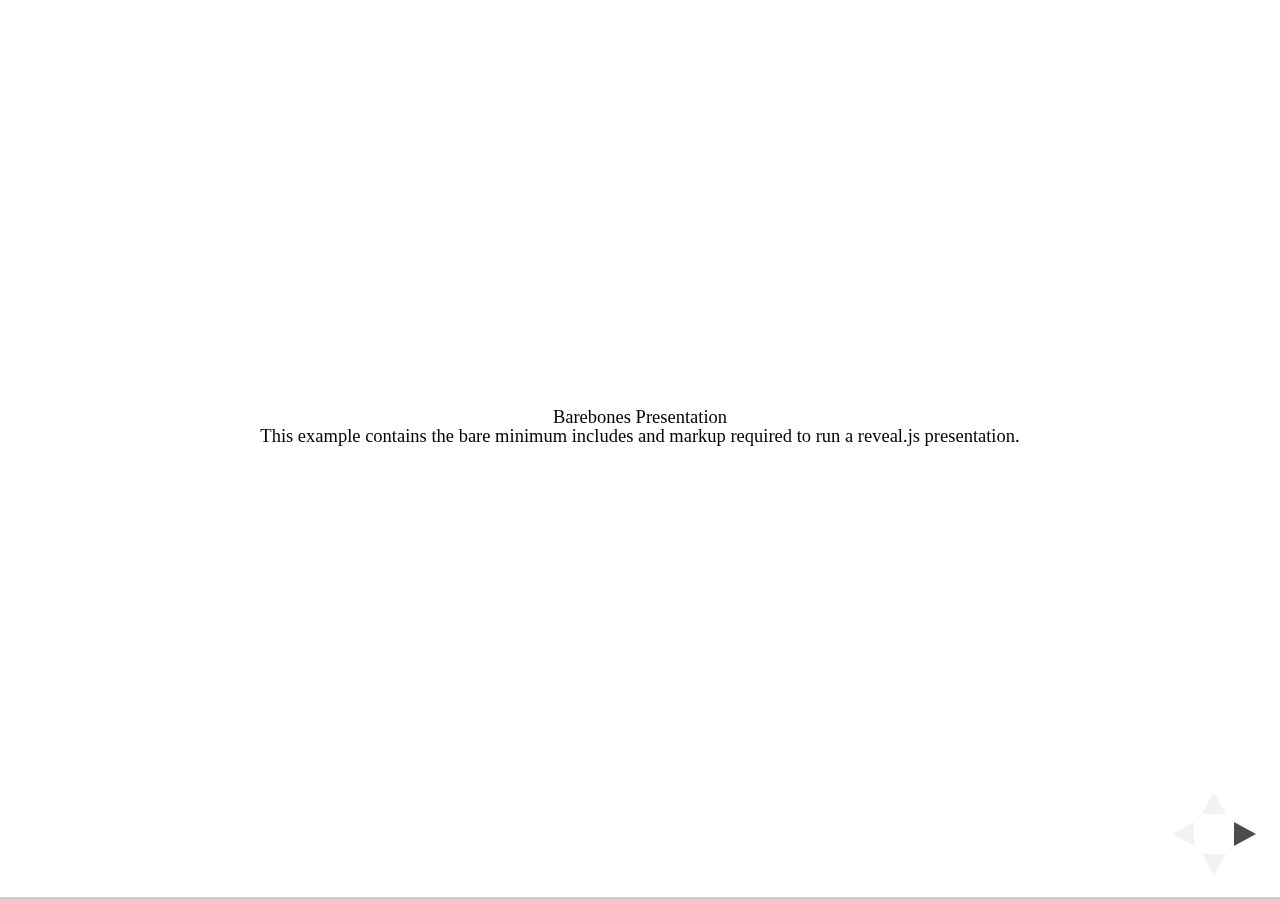
<file: reveal.js-master/test/examples/barebones.html>
<!doctype html>
<html lang="en">

	<head>
		<meta charset="utf-8">

		<title>reveal.js - Barebones</title>

		<link rel="stylesheet" href="../../css/reveal.css">
	</head>

	<body>

		<div class="reveal">

			<div class="slides">

				<section>
					<h2>Barebones Presentation</h2>
					<p>This example contains the bare minimum includes and markup required to run a reveal.js presentation.</p>
				</section>

				<section>
					<h2>No Theme</h2>
					<p>There's no theme included, so it will fall back on browser defaults.</p>
				</section>

			</div>

		</div>

		<script src="../../js/reveal.js"></script>

		<script>

			Reveal.initialize();

		</script>

	</body>
</html>
</file>
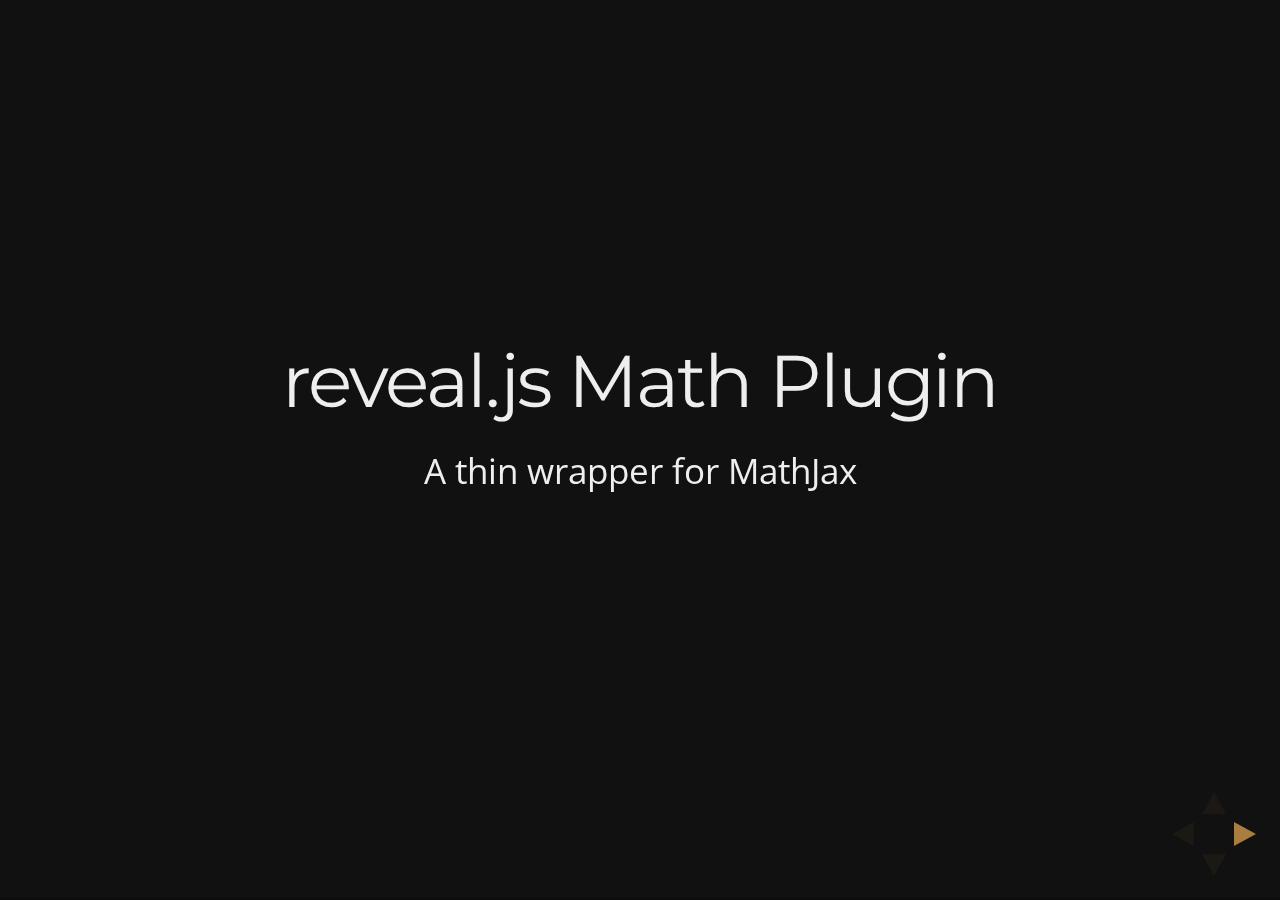
<file: reveal.js-master/test/examples/math.html>
<!doctype html>
<html lang="en">

	<head>
		<meta charset="utf-8">

		<title>reveal.js - Math Plugin</title>

		<meta name="viewport" content="width=device-width, initial-scale=1.0, maximum-scale=1.0, user-scalable=no">

		<link rel="stylesheet" href="../../css/reveal.css">
		<link rel="stylesheet" href="../../css/theme/night.css" id="theme">
	</head>

	<body>

		<div class="reveal">

			<div class="slides">

				<section>
					<h2>reveal.js Math Plugin</h2>
					<p>A thin wrapper for MathJax</p>
				</section>

				<section>
					<h3>The Lorenz Equations</h3>

					\[\begin{aligned}
					\dot{x} &amp; = \sigma(y-x) \\
					\dot{y} &amp; = \rho x - y - xz \\
					\dot{z} &amp; = -\beta z + xy
					\end{aligned} \]
				</section>

				<section>
					<h3>The Cauchy-Schwarz Inequality</h3>

					<script type="math/tex; mode=display">
						\left( \sum_{k=1}^n a_k b_k \right)^2 \leq \left( \sum_{k=1}^n a_k^2 \right) \left( \sum_{k=1}^n b_k^2 \right)
					</script>
				</section>

				<section>
					<h3>A Cross Product Formula</h3>

					\[\mathbf{V}_1 \times \mathbf{V}_2 =  \begin{vmatrix}
					\mathbf{i} &amp; \mathbf{j} &amp; \mathbf{k} \\
					\frac{\partial X}{\partial u} &amp;  \frac{\partial Y}{\partial u} &amp; 0 \\
					\frac{\partial X}{\partial v} &amp;  \frac{\partial Y}{\partial v} &amp; 0
					\end{vmatrix}  \]
				</section>

				<section>
					<h3>The probability of getting \(k\) heads when flipping \(n\) coins is</h3>

					\[P(E)   = {n \choose k} p^k (1-p)^{ n-k} \]
				</section>

				<section>
					<h3>An Identity of Ramanujan</h3>

					\[ \frac{1}{\Bigl(\sqrt{\phi \sqrt{5}}-\phi\Bigr) e^{\frac25 \pi}} =
					1+\frac{e^{-2\pi}} {1+\frac{e^{-4\pi}} {1+\frac{e^{-6\pi}}
					{1+\frac{e^{-8\pi}} {1+\ldots} } } } \]
				</section>

				<section>
					<h3>A Rogers-Ramanujan Identity</h3>

					\[  1 +  \frac{q^2}{(1-q)}+\frac{q^6}{(1-q)(1-q^2)}+\cdots =
					\prod_{j=0}^{\infty}\frac{1}{(1-q^{5j+2})(1-q^{5j+3})}\]
				</section>

				<section>
					<h3>Maxwell&#8217;s Equations</h3>

					\[  \begin{aligned}
					\nabla \times \vec{\mathbf{B}} -\, \frac1c\, \frac{\partial\vec{\mathbf{E}}}{\partial t} &amp; = \frac{4\pi}{c}\vec{\mathbf{j}} \\   \nabla \cdot \vec{\mathbf{E}} &amp; = 4 \pi \rho \\
					\nabla \times \vec{\mathbf{E}}\, +\, \frac1c\, \frac{\partial\vec{\mathbf{B}}}{\partial t} &amp; = \vec{\mathbf{0}} \\
					\nabla \cdot \vec{\mathbf{B}} &amp; = 0 \end{aligned}
					\]
				</section>

				<section>
					<section>
						<h3>The Lorenz Equations</h3>

						<div class="fragment">
							\[\begin{aligned}
							\dot{x} &amp; = \sigma(y-x) \\
							\dot{y} &amp; = \rho x - y - xz \\
							\dot{z} &amp; = -\beta z + xy
							\end{aligned} \]
						</div>
					</section>

					<section>
						<h3>The Cauchy-Schwarz Inequality</h3>

						<div class="fragment">
							\[ \left( \sum_{k=1}^n a_k b_k \right)^2 \leq \left( \sum_{k=1}^n a_k^2 \right) \left( \sum_{k=1}^n b_k^2 \right) \]
						</div>
					</section>

					<section>
						<h3>A Cross Product Formula</h3>

						<div class="fragment">
							\[\mathbf{V}_1 \times \mathbf{V}_2 =  \begin{vmatrix}
							\mathbf{i} &amp; \mathbf{j} &amp; \mathbf{k} \\
							\frac{\partial X}{\partial u} &amp;  \frac{\partial Y}{\partial u} &amp; 0 \\
							\frac{\partial X}{\partial v} &amp;  \frac{\partial Y}{\partial v} &amp; 0
							\end{vmatrix}  \]
						</div>
					</section>

					<section>
						<h3>The probability of getting \(k\) heads when flipping \(n\) coins is</h3>

						<div class="fragment">
							\[P(E)   = {n \choose k} p^k (1-p)^{ n-k} \]
						</div>
					</section>

					<section>
						<h3>An Identity of Ramanujan</h3>

						<div class="fragment">
							\[ \frac{1}{\Bigl(\sqrt{\phi \sqrt{5}}-\phi\Bigr) e^{\frac25 \pi}} =
							1+\frac{e^{-2\pi}} {1+\frac{e^{-4\pi}} {1+\frac{e^{-6\pi}}
							{1+\frac{e^{-8\pi}} {1+\ldots} } } } \]
						</div>
					</section>

					<section>
						<h3>A Rogers-Ramanujan Identity</h3>

						<div class="fragment">
							\[  1 +  \frac{q^2}{(1-q)}+\frac{q^6}{(1-q)(1-q^2)}+\cdots =
							\prod_{j=0}^{\infty}\frac{1}{(1-q^{5j+2})(1-q^{5j+3})}\]
						</div>
					</section>

					<section>
						<h3>Maxwell&#8217;s Equations</h3>

						<div class="fragment">
							\[  \begin{aligned}
							\nabla \times \vec{\mathbf{B}} -\, \frac1c\, \frac{\partial\vec{\mathbf{E}}}{\partial t} &amp; = \frac{4\pi}{c}\vec{\mathbf{j}} \\   \nabla \cdot \vec{\mathbf{E}} &amp; = 4 \pi \rho \\
							\nabla \times \vec{\mathbf{E}}\, +\, \frac1c\, \frac{\partial\vec{\mathbf{B}}}{\partial t} &amp; = \vec{\mathbf{0}} \\
							\nabla \cdot \vec{\mathbf{B}} &amp; = 0 \end{aligned}
							\]
						</div>
					</section>
				</section>

			</div>

		</div>

		<script src="../../lib/js/head.min.js"></script>
		<script src="../../js/reveal.js"></script>

		<script>

			Reveal.initialize({
				history: true,
				transition: 'linear',

				math: {
					// mathjax: 'http://cdn.mathjax.org/mathjax/latest/MathJax.js',
					config: 'TeX-AMS_HTML-full'
				},

				dependencies: [
					{ src: '../../lib/js/classList.js' },
					{ src: '../../plugin/math/math.js', async: true }
				]
			});

		</script>

	</body>
</html>
</file>
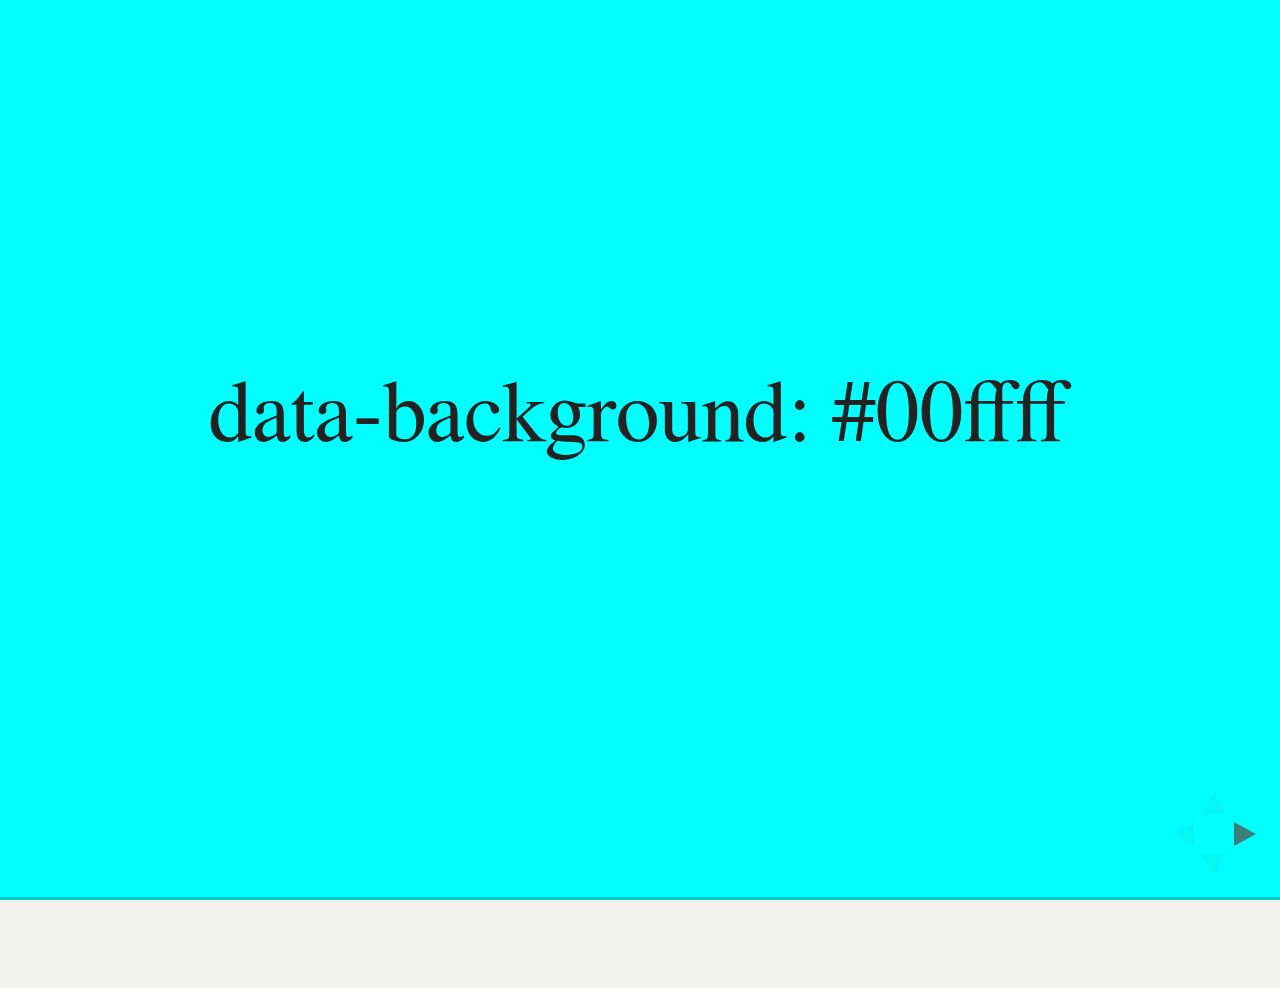
<file: reveal.js-master/test/examples/slide-backgrounds.html>
<!doctype html>
<html lang="en">

	<head>
		<meta charset="utf-8">

		<title>reveal.js - Slide Backgrounds</title>

		<meta name="viewport" content="width=device-width, initial-scale=1.0, maximum-scale=1.0, user-scalable=no">

		<link rel="stylesheet" href="../../css/reveal.css">
		<link rel="stylesheet" href="../../css/theme/serif.css" id="theme">
		<style type="text/css" media="screen">
			.slides section.has-dark-background,
			.slides section.has-dark-background h2 {
				color: #fff;
			}
			.slides section.has-light-background,
			.slides section.has-light-background h2 {
				color: #222;
			}
		</style>
	</head>

	<body>

		<div class="reveal">

			<div class="slides">

				<section data-background="#00ffff">
					<h2>data-background: #00ffff</h2>
				</section>

				<section data-background="#bb00bb">
					<h2>data-background: #bb00bb</h2>
				</section>

				<section data-background-color="lightblue">
					<h2>data-background: lightblue</h2>
				</section>

				<section>
					<section data-background="#ff0000">
						<h2>data-background: #ff0000</h2>
					</section>
					<section data-background="rgba(0, 0, 0, 0.2)">
						<h2>data-background: rgba(0, 0, 0, 0.2)</h2>
					</section>
					<section data-background="salmon">
						<h2>data-background: salmon</h2>
					</section>
				</section>

				<section data-background="rgba(0, 100, 100, 0.2)">
					<section>
						<h2>Background applied to stack</h2>
					</section>
					<section>
						<h2>Background applied to stack</h2>
					</section>
					<section data-background="rgb(66, 66, 66)">
						<h2>Background applied to slide inside of stack</h2>
					</section>
				</section>

				<section data-background-transition="slide" data-background="assets/image1.png">
					<h2>Background image</h2>
				</section>

				<section>
					<section data-background-transition="slide" data-background="assets/image1.png">
						<h2>Background image</h2>
					</section>
					<section data-background-transition="slide" data-background="assets/image1.png">
						<h2>Background image</h2>
					</section>
				</section>

				<section data-background="assets/image2.png" data-background-size="100px" data-background-repeat="repeat" data-background-color="#111">
					<h2>Background image</h2>
					<pre>data-background-size="100px" data-background-repeat="repeat" data-background-color="#111"</pre>
				</section>

				<section data-background="#888888">
					<h2>Same background twice (1/2)</h2>
				</section>
				<section data-background="#888888">
					<h2>Same background twice (2/2)</h2>
				</section>

				<section data-background-video="https://s3.amazonaws.com/static.slid.es/site/homepage/v1/homepage-video-editor.mp4,https://s3.amazonaws.com/static.slid.es/site/homepage/v1/homepage-video-editor.webm">
					<h2>Video background</h2>
				</section>

				<section data-background-iframe="https://slides.com">
					<h2>Iframe background</h2>
				</section>

				<section>
					<section data-background="#417203">
						<h2>Same background twice vertical (1/2)</h2>
					</section>
					<section data-background="#417203">
						<h2>Same background twice vertical (2/2)</h2>
					</section>
				</section>

				<section data-background="#934f4d">
					<h2>Same background from horizontal to vertical (1/3)</h2>
				</section>
				<section>
					<section data-background="#934f4d">
						<h2>Same background from horizontal to vertical (2/3)</h2>
					</section>
					<section data-background="#934f4d">
						<h2>Same background from horizontal to vertical (3/3)</h2>
					</section>
				</section>

			</div>

		</div>

		<script src="../../lib/js/head.min.js"></script>
		<script src="../../js/reveal.js"></script>

		<script>

			// Full list of configuration options available here:
			// https://github.com/hakimel/reveal.js#configuration
			Reveal.initialize({
				center: true,
				// rtl: true,

				transition: 'linear',
				// transitionSpeed: 'slow',
				// backgroundTransition: 'slide'
			});

		</script>

	</body>
</html>
</file>
<file: reveal.js-master/css/theme/ucl.css>
/**
 * A simple theme for reveal.js presentations, similar
 * to the default theme. The accent color is darkblue.
 *
 * This theme is Copyright (C) 2012 Owen Versteeg, https://github.com/StereotypicalApps. It is MIT licensed.
 * reveal.js is Copyright (C) 2011-2012 Hakim El Hattab, http://hakim.se
 */
/*********************************************
 * GLOBAL STYLES
 *********************************************/
body {
  background: #fff;
  background-color: #fff; }

.reveal {
  font-family: 'Helvetica', 'Arial', sans-serif;
  font-size: 36px;
  font-weight: 300;
  color: #000;
}

::selection {
  color: #fff;
  background: rgba(0, 0, 0, 0.99);
  text-shadow: none; }

.reveal .slides > section, .reveal .slides > section > section {
  line-height: 1.3;
  font-weight: inherit; }

/*********************************************
 * HEADERS
 *********************************************/
.reveal h1, .reveal h2, .reveal h3, .reveal h4, .reveal h5, .reveal h6 {
  margin: 0 0 20px 0;
  color: #000;
  font-weight: normal;
  line-height: 1.2;
  letter-spacing: normal;
  text-shadow: none;
  word-wrap: break-word;
  text-align: left;
}

.reveal h1 {
  font-size: 2em;
  font-weight: lighter;
}

.reveal h2 {
  font-size: 1.5em;
  font-weight: lighter;
}

.reveal h3 {
  font-size: 1.25em;
  font-weight: lighter;
  border-bottom: 1px solid #000;
}

.reveal h4 {
  font-size: 1em; }

.reveal h1 {
  text-shadow: none; }

/*********************************************
 * OTHER
 *********************************************/
.reveal p {
  margin: 20px 0;
  line-height: 1.3;
  text-align: left;
}

/* Ensure certain elements are never larger than the slide itself */
.reveal img, .reveal video, .reveal iframe {
  max-width: 95%;
  max-height: 95%; }

.reveal strong, .reveal b {
  font-weight: bold; }

.reveal em {
  font-style: italic; }

.reveal ol, .reveal dl, .reveal ul {
  display: inline-block;
  text-align: left;
  margin: 0 0 0 1em; }

.reveal ol {
  list-style-type: decimal; }

.reveal ul {
  list-style-type: disc; }

.reveal ul ul {
  list-style-type: square; }

.reveal ul ul ul {
  list-style-type: circle; }

.reveal ul ul, .reveal ul ol, .reveal ol ol, .reveal ol ul {
  display: block;
  margin-left: 40px; }

.reveal dt {
  font-weight: bold; }

.reveal dd {
  margin-left: 40px; }

.reveal q, .reveal blockquote {
  quotes: none; }

.reveal blockquote {
  display: block;
  position: relative;
  width: 70%;
  margin: 20px auto;
  padding: 5px;
  font-style: italic;
  background: rgba(255, 255, 255, 0.05);
  box-shadow: 0px 0px 2px rgba(0, 0, 0, 0.2); }

.reveal blockquote p:first-child, .reveal blockquote p:last-child {
  display: inline-block; }

.reveal q {
  font-style: italic; }

.reveal pre {
  display: block;
  position: relative;
  width: 90%;
  margin: 20px auto;
  text-align: left;
  font-size: 0.55em;
  font-family: monospace;
  line-height: 1.2em;
  word-wrap: break-word;
  box-shadow: 0px 0px 6px rgba(0, 0, 0, 0.3); }

.reveal code {
  font-family: monospace; }

.reveal pre code {
  display: block;
  padding: 5px;
  overflow: auto;
  max-height: 400px;
  word-wrap: normal;
  background: #3F3F3F;
  color: #DCDCDC; }

.reveal table {
  margin: auto;
  border-collapse: collapse;
  border-spacing: 0; }

.reveal table th {
  font-weight: bold; }

.reveal table th, .reveal table td {
  text-align: left;
  padding: 0.2em 0.5em 0.2em 0.5em;
  border-bottom: 1px solid; }

.reveal table tr:last-child td {
  border-bottom: none; }

.reveal sup {
  vertical-align: super; }

.reveal sub {
  vertical-align: sub; }

.reveal small {
  display: inline-block;
  font-size: 0.6em;
  line-height: 1.2em;
  vertical-align: top; }

.reveal small * {
  vertical-align: top; }

/*********************************************
 * LINKS
 *********************************************/
.reveal a {
  color: #00008B;
  text-decoration: none;
  -webkit-transition: color 0.15s ease;
  -moz-transition: color 0.15s ease;
  transition: color 0.15s ease; }

.reveal a:hover {
  color: #0000f1;
  text-shadow: none;
  border: none; }

.reveal .roll span:after {
  color: #fff;
  background: #00003f; }

/*********************************************
 * IMAGES
 *********************************************/
.reveal section img {
  margin: 15px 0px;
  background: none;
  border: none;
  box-shadow: none; }

.reveal a img {
  -webkit-transition: all 0.15s linear;
  -moz-transition: all 0.15s linear;
  transition: all 0.15s linear; }

.reveal a:hover img {
  background: rgba(255, 255, 255, 0.2);
  border-color: #00008B;
  box-shadow: 0 0 20px rgba(0, 0, 0, 0.55); }

/*********************************************
 * NAVIGATION CONTROLS
 *********************************************/
.reveal .controls div.navigate-left, .reveal .controls div.navigate-left.enabled {
  border-right-color: #00008B; }

.reveal .controls div.navigate-right, .reveal .controls div.navigate-right.enabled {
  border-left-color: #00008B; }

.reveal .controls div.navigate-up, .reveal .controls div.navigate-up.enabled {
  border-bottom-color: #00008B; }

.reveal .controls div.navigate-down, .reveal .controls div.navigate-down.enabled {
  border-top-color: #00008B; }

.reveal .controls div.navigate-left.enabled:hover {
  border-right-color: #0000f1; }

.reveal .controls div.navigate-right.enabled:hover {
  border-left-color: #0000f1; }

.reveal .controls div.navigate-up.enabled:hover {
  border-bottom-color: #0000f1; }

.reveal .controls div.navigate-down.enabled:hover {
  border-top-color: #0000f1; }

/*********************************************
 * PROGRESS BAR
 *********************************************/
.reveal .progress {
  background: rgba(0, 0, 0, 0.2); }

.reveal .progress span {
  background: #00008B;
  -webkit-transition: width 800ms cubic-bezier(0.26, 0.86, 0.44, 0.985);
  -moz-transition: width 800ms cubic-bezier(0.26, 0.86, 0.44, 0.985);
  transition: width 800ms cubic-bezier(0.26, 0.86, 0.44, 0.985); }

/*********************************************
 * SLIDE NUMBER
 *********************************************/
.reveal .slide-number {
  color: #00008B; }
</file>
<file: reveal.js-master/css/leaflet.css>
/* required styles */

.leaflet-map-pane,
.leaflet-tile,
.leaflet-marker-icon,
.leaflet-marker-shadow,
.leaflet-tile-pane,
.leaflet-tile-container,
.leaflet-overlay-pane,
.leaflet-shadow-pane,
.leaflet-marker-pane,
.leaflet-popup-pane,
.leaflet-overlay-pane svg,
.leaflet-zoom-box,
.leaflet-image-layer,
.leaflet-layer {
	position: absolute;
	left: 0;
	top: 0;
	}
.leaflet-container {
	overflow: hidden;
	-ms-touch-action: none;
	}
.leaflet-tile,
.leaflet-marker-icon,
.leaflet-marker-shadow {
	-webkit-user-select: none;
	   -moz-user-select: none;
	        user-select: none;
	-webkit-user-drag: none;
	}
.leaflet-marker-icon,
.leaflet-marker-shadow {
	display: block;
	}
/* map is broken in FF if you have max-width: 100% on tiles */
.leaflet-container img {
	max-width: none !important;
	}
/* stupid Android 2 doesn't understand "max-width: none" properly */
.leaflet-container img.leaflet-image-layer {
	max-width: 15000px !important;
	}
.leaflet-tile {
	filter: inherit;
	visibility: hidden;
	}
.leaflet-tile-loaded {
	visibility: inherit;
	}
.leaflet-zoom-box {
	width: 0;
	height: 0;
	}
/* workaround for https://bugzilla.mozilla.org/show_bug.cgi?id=888319 */
.leaflet-overlay-pane svg {
	-moz-user-select: none;
	}

.leaflet-tile-pane    { z-index: 2; }
.leaflet-objects-pane { z-index: 3; }
.leaflet-overlay-pane { z-index: 4; }
.leaflet-shadow-pane  { z-index: 5; }
.leaflet-marker-pane  { z-index: 6; }
.leaflet-popup-pane   { z-index: 7; }

.leaflet-vml-shape {
	width: 1px;
	height: 1px;
	}
.lvml {
	behavior: url(#default#VML);
	display: inline-block;
	position: absolute;
	}


/* control positioning */

.leaflet-control {
	position: relative;
	z-index: 7;
	pointer-events: auto;
	}
.leaflet-top,
.leaflet-bottom {
	position: absolute;
	z-index: 1000;
	pointer-events: none;
	}
.leaflet-top {
	top: 0;
	}
.leaflet-right {
	right: 0;
	}
.leaflet-bottom {
	bottom: 0;
	}
.leaflet-left {
	left: 0;
	}
.leaflet-control {
	float: left;
	clear: both;
	}
.leaflet-right .leaflet-control {
	float: right;
	}
.leaflet-top .leaflet-control {
	margin-top: 10px;
	}
.leaflet-bottom .leaflet-control {
	margin-bottom: 10px;
	}
.leaflet-left .leaflet-control {
	margin-left: 10px;
	}
.leaflet-right .leaflet-control {
	margin-right: 10px;
	}


/* zoom and fade animations */

.leaflet-fade-anim .leaflet-tile,
.leaflet-fade-anim .leaflet-popup {
	opacity: 0;
	-webkit-transition: opacity 0.2s linear;
	   -moz-transition: opacity 0.2s linear;
	     -o-transition: opacity 0.2s linear;
	        transition: opacity 0.2s linear;
	}
.leaflet-fade-anim .leaflet-tile-loaded,
.leaflet-fade-anim .leaflet-map-pane .leaflet-popup {
	opacity: 1;
	}

.leaflet-zoom-anim .leaflet-zoom-animated {
	-webkit-transition: -webkit-transform 0.25s cubic-bezier(0,0,0.25,1);
	   -moz-transition:    -moz-transform 0.25s cubic-bezier(0,0,0.25,1);
	     -o-transition:      -o-transform 0.25s cubic-bezier(0,0,0.25,1);
	        transition:         transform 0.25s cubic-bezier(0,0,0.25,1);
	}
.leaflet-zoom-anim .leaflet-tile,
.leaflet-pan-anim .leaflet-tile,
.leaflet-touching .leaflet-zoom-animated {
	-webkit-transition: none;
	   -moz-transition: none;
	     -o-transition: none;
	        transition: none;
	}

.leaflet-zoom-anim .leaflet-zoom-hide {
	visibility: hidden;
	}


/* cursors */

.leaflet-clickable {
	cursor: pointer;
	}
.leaflet-container {
	cursor: -webkit-grab;
	cursor:    -moz-grab;
	}
.leaflet-popup-pane,
.leaflet-control {
	cursor: auto;
	}
.leaflet-dragging .leaflet-container,
.leaflet-dragging .leaflet-clickable {
	cursor: move;
	cursor: -webkit-grabbing;
	cursor:    -moz-grabbing;
	}


/* visual tweaks */

.leaflet-container {
	background: #ddd;
	outline: 0;
	}
.leaflet-container a {
	color: #0078A8;
	}
.leaflet-container a.leaflet-active {
	outline: 2px solid orange;
	}
.leaflet-zoom-box {
	border: 2px dotted #38f;
	background: rgba(255,255,255,0.5);
	}


/* general typography */
.leaflet-container {
	font: 12px/1.5 "Helvetica Neue", Arial, Helvetica, sans-serif;
	}


/* general toolbar styles */

.leaflet-bar {
	box-shadow: 0 1px 5px rgba(0,0,0,0.65);
	border-radius: 4px;
	}
.leaflet-bar a,
.leaflet-bar a:hover {
	background-color: #fff;
	border-bottom: 1px solid #ccc;
	width: 26px;
	height: 26px;
	line-height: 26px;
	display: block;
	text-align: center;
	text-decoration: none;
	color: black;
	}
.leaflet-bar a,
.leaflet-control-layers-toggle {
	background-position: 50% 50%;
	background-repeat: no-repeat;
	display: block;
	}
.leaflet-bar a:hover {
	background-color: #f4f4f4;
	}
.leaflet-bar a:first-child {
	border-top-left-radius: 4px;
	border-top-right-radius: 4px;
	}
.leaflet-bar a:last-child {
	border-bottom-left-radius: 4px;
	border-bottom-right-radius: 4px;
	border-bottom: none;
	}
.leaflet-bar a.leaflet-disabled {
	cursor: default;
	background-color: #f4f4f4;
	color: #bbb;
	}

.leaflet-touch .leaflet-bar a {
	width: 30px;
	height: 30px;
	line-height: 30px;
	}


/* zoom control */

.leaflet-control-zoom-in,
.leaflet-control-zoom-out {
	font: bold 18px 'Lucida Console', Monaco, monospace;
	text-indent: 1px;
	}
.leaflet-control-zoom-out {
	font-size: 20px;
	}

.leaflet-touch .leaflet-control-zoom-in {
	font-size: 22px;
	}
.leaflet-touch .leaflet-control-zoom-out {
	font-size: 24px;
	}


/* layers control */

.leaflet-control-layers {
	box-shadow: 0 1px 5px rgba(0,0,0,0.4);
	background: #fff;
	border-radius: 5px;
	}
.leaflet-control-layers-toggle {
	background-image: url(images/layers.png);
	width: 36px;
	height: 36px;
	}
.leaflet-retina .leaflet-control-layers-toggle {
	background-image: url(images/layers-2x.png);
	background-size: 26px 26px;
	}
.leaflet-touch .leaflet-control-layers-toggle {
	width: 44px;
	height: 44px;
	}
.leaflet-control-layers .leaflet-control-layers-list,
.leaflet-control-layers-expanded .leaflet-control-layers-toggle {
	display: none;
	}
.leaflet-control-layers-expanded .leaflet-control-layers-list {
	display: block;
	position: relative;
	}
.leaflet-control-layers-expanded {
	padding: 6px 10px 6px 6px;
	color: #333;
	background: #fff;
	}
.leaflet-control-layers-selector {
	margin-top: 2px;
	position: relative;
	top: 1px;
	}
.leaflet-control-layers label {
	display: block;
	}
.leaflet-control-layers-separator {
	height: 0;
	border-top: 1px solid #ddd;
	margin: 5px -10px 5px -6px;
	}


/* attribution and scale controls */

.leaflet-container .leaflet-control-attribution {
	background: #fff;
	background: rgba(255, 255, 255, 0.7);
	margin: 0;
	}
.leaflet-control-attribution,
.leaflet-control-scale-line {
	padding: 0 5px;
	color: #333;
	}
.leaflet-control-attribution a {
	text-decoration: none;
	}
.leaflet-control-attribution a:hover {
	text-decoration: underline;
	}
.leaflet-container .leaflet-control-attribution,
.leaflet-container .leaflet-control-scale {
	font-size: 11px;
	}
.leaflet-left .leaflet-control-scale {
	margin-left: 5px;
	}
.leaflet-bottom .leaflet-control-scale {
	margin-bottom: 5px;
	}
.leaflet-control-scale-line {
	border: 2px solid #777;
	border-top: none;
	line-height: 1.1;
	padding: 2px 5px 1px;
	font-size: 11px;
	white-space: nowrap;
	overflow: hidden;
	-moz-box-sizing: content-box;
	     box-sizing: content-box;

	background: #fff;
	background: rgba(255, 255, 255, 0.5);
	}
.leaflet-control-scale-line:not(:first-child) {
	border-top: 2px solid #777;
	border-bottom: none;
	margin-top: -2px;
	}
.leaflet-control-scale-line:not(:first-child):not(:last-child) {
	border-bottom: 2px solid #777;
	}

.leaflet-touch .leaflet-control-attribution,
.leaflet-touch .leaflet-control-layers,
.leaflet-touch .leaflet-bar {
	box-shadow: none;
	}
.leaflet-touch .leaflet-control-layers,
.leaflet-touch .leaflet-bar {
	border: 2px solid rgba(0,0,0,0.2);
	background-clip: padding-box;
	}


/* popup */

.leaflet-popup {
	position: absolute;
	text-align: center;
	}
.leaflet-popup-content-wrapper {
	padding: 1px;
	text-align: left;
	border-radius: 12px;
	}
.leaflet-popup-content {
	margin: 13px 19px;
	line-height: 1.4;
	}
.leaflet-popup-content p {
	margin: 18px 0;
	}
.leaflet-popup-tip-container {
	margin: 0 auto;
	width: 40px;
	height: 20px;
	position: relative;
	overflow: hidden;
	}
.leaflet-popup-tip {
	width: 17px;
	height: 17px;
	padding: 1px;

	margin: -10px auto 0;

	-webkit-transform: rotate(45deg);
	   -moz-transform: rotate(45deg);
	    -ms-transform: rotate(45deg);
	     -o-transform: rotate(45deg);
	        transform: rotate(45deg);
	}
.leaflet-popup-content-wrapper,
.leaflet-popup-tip {
	background: white;

	box-shadow: 0 3px 14px rgba(0,0,0,0.4);
	}
.leaflet-container a.leaflet-popup-close-button {
	position: absolute;
	top: 0;
	right: 0;
	padding: 4px 4px 0 0;
	text-align: center;
	width: 18px;
	height: 14px;
	font: 16px/14px Tahoma, Verdana, sans-serif;
	color: #c3c3c3;
	text-decoration: none;
	font-weight: bold;
	background: transparent;
	}
.leaflet-container a.leaflet-popup-close-button:hover {
	color: #999;
	}
.leaflet-popup-scrolled {
	overflow: auto;
	border-bottom: 1px solid #ddd;
	border-top: 1px solid #ddd;
	}

.leaflet-oldie .leaflet-popup-content-wrapper {
	zoom: 1;
	}
.leaflet-oldie .leaflet-popup-tip {
	width: 24px;
	margin: 0 auto;

	-ms-filter: "progid:DXImageTransform.Microsoft.Matrix(M11=0.70710678, M12=0.70710678, M21=-0.70710678, M22=0.70710678)";
	filter: progid:DXImageTransform.Microsoft.Matrix(M11=0.70710678, M12=0.70710678, M21=-0.70710678, M22=0.70710678);
	}
.leaflet-oldie .leaflet-popup-tip-container {
	margin-top: -1px;
	}

.leaflet-oldie .leaflet-control-zoom,
.leaflet-oldie .leaflet-control-layers,
.leaflet-oldie .leaflet-popup-content-wrapper,
.leaflet-oldie .leaflet-popup-tip {
	border: 1px solid #999;
	}


/* div icon */

.leaflet-div-icon {
	background: #fff;
	border: 1px solid #666;
	}
</file>
<file: reveal.js-master/lib/css/zenburn.css>
/*

Zenburn style from voldmar.ru (c) Vladimir Epifanov <voldmar@voldmar.ru>
based on dark.css by Ivan Sagalaev

*/

.hljs {
  display: block; padding: 0.5em;
  background: #3F3F3F;
  color: #DCDCDC;
}

.hljs-keyword,
.hljs-tag,
.css .hljs-class,
.css .hljs-id,
.lisp .hljs-title,
.nginx .hljs-title,
.hljs-request,
.hljs-status,
.clojure .hljs-attribute {
  color: #E3CEAB;
}

.django .hljs-template_tag,
.django .hljs-variable,
.django .hljs-filter .hljs-argument {
  color: #DCDCDC;
}

.hljs-number,
.hljs-date {
  color: #8CD0D3;
}

.dos .hljs-envvar,
.dos .hljs-stream,
.hljs-variable,
.apache .hljs-sqbracket {
  color: #EFDCBC;
}

.dos .hljs-flow,
.diff .hljs-change,
.python .exception,
.python .hljs-built_in,
.hljs-literal,
.tex .hljs-special {
  color: #EFEFAF;
}

.diff .hljs-chunk,
.hljs-subst {
  color: #8F8F8F;
}

.dos .hljs-keyword,
.python .hljs-decorator,
.hljs-title,
.haskell .hljs-type,
.diff .hljs-header,
.ruby .hljs-class .hljs-parent,
.apache .hljs-tag,
.nginx .hljs-built_in,
.tex .hljs-command,
.hljs-prompt {
    color: #efef8f;
}

.dos .hljs-winutils,
.ruby .hljs-symbol,
.ruby .hljs-symbol .hljs-string,
.ruby .hljs-string {
  color: #DCA3A3;
}

.diff .hljs-deletion,
.hljs-string,
.hljs-tag .hljs-value,
.hljs-preprocessor,
.hljs-pragma,
.hljs-built_in,
.sql .hljs-aggregate,
.hljs-javadoc,
.smalltalk .hljs-class,
.smalltalk .hljs-localvars,
.smalltalk .hljs-array,
.css .hljs-rules .hljs-value,
.hljs-attr_selector,
.hljs-pseudo,
.apache .hljs-cbracket,
.tex .hljs-formula,
.coffeescript .hljs-attribute {
  color: #CC9393;
}

.hljs-shebang,
.diff .hljs-addition,
.hljs-comment,
.java .hljs-annotation,
.hljs-template_comment,
.hljs-pi,
.hljs-doctype {
  color: #7F9F7F;
}

.coffeescript .javascript,
.javascript .xml,
.tex .hljs-formula,
.xml .javascript,
.xml .vbscript,
.xml .css,
.xml .hljs-cdata {
  opacity: 0.5;
}
</file>
<file: reveal.js-master/css/theme/night.css>
@import url(https://fonts.googleapis.com/css?family=Montserrat:700);
@import url(https://fonts.googleapis.com/css?family=Open+Sans:400,700,400italic,700italic);
/**
 * Black theme for reveal.js.
 *
 * Copyright (C) 2011-2012 Hakim El Hattab, http://hakim.se
 */
/*********************************************
 * GLOBAL STYLES
 *********************************************/
body {
  background: #111;
  background-color: #111; }

.reveal {
  font-family: 'Open Sans', sans-serif;
  font-size: 30px;
  font-weight: normal;
  color: #eee; }

::selection {
  color: #fff;
  background: #e7ad52;
  text-shadow: none; }

.reveal .slides > section, .reveal .slides > section > section {
  line-height: 1.3;
  font-weight: inherit; }

/*********************************************
 * HEADERS
 *********************************************/
.reveal h1, .reveal h2, .reveal h3, .reveal h4, .reveal h5, .reveal h6 {
  margin: 0 0 20px 0;
  color: #eee;
  font-family: 'Montserrat', Impact, sans-serif;
  font-weight: normal;
  line-height: 1.2;
  letter-spacing: -0.03em;
  text-transform: none;
  text-shadow: none;
  word-wrap: break-word; }

.reveal h1 {
  font-size: 3.77em; }

.reveal h2 {
  font-size: 2.11em; }

.reveal h3 {
  font-size: 1.55em; }

.reveal h4 {
  font-size: 1em; }

.reveal h1 {
  text-shadow: none; }

/*********************************************
 * OTHER
 *********************************************/
.reveal p {
  margin: 20px 0;
  line-height: 1.3; }

/* Ensure certain elements are never larger than the slide itself */
.reveal img, .reveal video, .reveal iframe {
  max-width: 95%;
  max-height: 95%; }

.reveal strong, .reveal b {
  font-weight: bold; }

.reveal em {
  font-style: italic; }

.reveal ol, .reveal dl, .reveal ul {
  display: inline-block;
  text-align: left;
  margin: 0 0 0 1em; }

.reveal ol {
  list-style-type: decimal; }

.reveal ul {
  list-style-type: disc; }

.reveal ul ul {
  list-style-type: square; }

.reveal ul ul ul {
  list-style-type: circle; }

.reveal ul ul, .reveal ul ol, .reveal ol ol, .reveal ol ul {
  display: block;
  margin-left: 40px; }

.reveal dt {
  font-weight: bold; }

.reveal dd {
  margin-left: 40px; }

.reveal q, .reveal blockquote {
  quotes: none; }

.reveal blockquote {
  display: block;
  position: relative;
  width: 70%;
  margin: 20px auto;
  padding: 5px;
  font-style: italic;
  background: rgba(255, 255, 255, 0.05);
  box-shadow: 0px 0px 2px rgba(0, 0, 0, 0.2); }

.reveal blockquote p:first-child, .reveal blockquote p:last-child {
  display: inline-block; }

.reveal q {
  font-style: italic; }

.reveal pre {
  display: block;
  position: relative;
  width: 90%;
  margin: 20px auto;
  text-align: left;
  font-size: 0.55em;
  font-family: monospace;
  line-height: 1.2em;
  word-wrap: break-word;
  box-shadow: 0px 0px 6px rgba(0, 0, 0, 0.3); }

.reveal code {
  font-family: monospace; }

.reveal pre code {
  display: block;
  padding: 5px;
  overflow: auto;
  max-height: 400px;
  word-wrap: normal;
  background: #3F3F3F;
  color: #DCDCDC; }

.reveal table {
  margin: auto;
  border-collapse: collapse;
  border-spacing: 0; }

.reveal table th {
  font-weight: bold; }

.reveal table th, .reveal table td {
  text-align: left;
  padding: 0.2em 0.5em 0.2em 0.5em;
  border-bottom: 1px solid; }

.reveal table tr:last-child td {
  border-bottom: none; }

.reveal sup {
  vertical-align: super; }

.reveal sub {
  vertical-align: sub; }

.reveal small {
  display: inline-block;
  font-size: 0.6em;
  line-height: 1.2em;
  vertical-align: top; }

.reveal small * {
  vertical-align: top; }

/*********************************************
 * LINKS
 *********************************************/
.reveal a {
  color: #e7ad52;
  text-decoration: none;
  -webkit-transition: color 0.15s ease;
  -moz-transition: color 0.15s ease;
  transition: color 0.15s ease; }

.reveal a:hover {
  color: #f3d7ac;
  text-shadow: none;
  border: none; }

.reveal .roll span:after {
  color: #fff;
  background: #d0881d; }

/*********************************************
 * IMAGES
 *********************************************/
.reveal section img {
  margin: 15px 0px;
  background: rgba(255, 255, 255, 0.12);
  border: 4px solid #eee;
  box-shadow: 0 0 10px rgba(0, 0, 0, 0.15); }

.reveal a img {
  -webkit-transition: all 0.15s linear;
  -moz-transition: all 0.15s linear;
  transition: all 0.15s linear; }

.reveal a:hover img {
  background: rgba(255, 255, 255, 0.2);
  border-color: #e7ad52;
  box-shadow: 0 0 20px rgba(0, 0, 0, 0.55); }

/*********************************************
 * NAVIGATION CONTROLS
 *********************************************/
.reveal .controls div.navigate-left, .reveal .controls div.navigate-left.enabled {
  border-right-color: #e7ad52; }

.reveal .controls div.navigate-right, .reveal .controls div.navigate-right.enabled {
  border-left-color: #e7ad52; }

.reveal .controls div.navigate-up, .reveal .controls div.navigate-up.enabled {
  border-bottom-color: #e7ad52; }

.reveal .controls div.navigate-down, .reveal .controls div.navigate-down.enabled {
  border-top-color: #e7ad52; }

.reveal .controls div.navigate-left.enabled:hover {
  border-right-color: #f3d7ac; }

.reveal .controls div.navigate-right.enabled:hover {
  border-left-color: #f3d7ac; }

.reveal .controls div.navigate-up.enabled:hover {
  border-bottom-color: #f3d7ac; }

.reveal .controls div.navigate-down.enabled:hover {
  border-top-color: #f3d7ac; }

/*********************************************
 * PROGRESS BAR
 *********************************************/
.reveal .progress {
  background: rgba(0, 0, 0, 0.2); }

.reveal .progress span {
  background: #e7ad52;
  -webkit-transition: width 800ms cubic-bezier(0.26, 0.86, 0.44, 0.985);
  -moz-transition: width 800ms cubic-bezier(0.26, 0.86, 0.44, 0.985);
  transition: width 800ms cubic-bezier(0.26, 0.86, 0.44, 0.985); }

/*********************************************
 * SLIDE NUMBER
 *********************************************/
.reveal .slide-number {
  color: #e7ad52; }
</file>
<file: reveal.js-master/css/theme/serif.css>
/**
 * A simple theme for reveal.js presentations, similar
 * to the default theme. The accent color is brown.
 *
 * This theme is Copyright (C) 2012-2013 Owen Versteeg, http://owenversteeg.com - it is MIT licensed.
 */
.reveal a {
  line-height: 1.3em; }

/*********************************************
 * GLOBAL STYLES
 *********************************************/
body {
  background: #F0F1EB;
  background-color: #F0F1EB; }

.reveal {
  font-family: 'Palatino Linotype', 'Book Antiqua', Palatino, FreeSerif, serif;
  font-size: 36px;
  font-weight: normal;
  color: #000; }

::selection {
  color: #fff;
  background: #26351C;
  text-shadow: none; }

.reveal .slides > section, .reveal .slides > section > section {
  line-height: 1.3;
  font-weight: inherit; }

/*********************************************
 * HEADERS
 *********************************************/
.reveal h1, .reveal h2, .reveal h3, .reveal h4, .reveal h5, .reveal h6 {
  margin: 0 0 20px 0;
  color: #383D3D;
  font-family: 'Palatino Linotype', 'Book Antiqua', Palatino, FreeSerif, serif;
  font-weight: normal;
  line-height: 1.2;
  letter-spacing: normal;
  text-transform: none;
  text-shadow: none;
  word-wrap: break-word; }

.reveal h1 {
  font-size: 3.77em; }

.reveal h2 {
  font-size: 2.11em; }

.reveal h3 {
  font-size: 1.55em; }

.reveal h4 {
  font-size: 1em; }

.reveal h1 {
  text-shadow: none; }

/*********************************************
 * OTHER
 *********************************************/
.reveal p {
  margin: 20px 0;
  line-height: 1.3; }

/* Ensure certain elements are never larger than the slide itself */
.reveal img, .reveal video, .reveal iframe {
  max-width: 95%;
  max-height: 95%; }

.reveal strong, .reveal b {
  font-weight: bold; }

.reveal em {
  font-style: italic; }

.reveal ol, .reveal dl, .reveal ul {
  display: inline-block;
  text-align: left;
  margin: 0 0 0 1em; }

.reveal ol {
  list-style-type: decimal; }

.reveal ul {
  list-style-type: disc; }

.reveal ul ul {
  list-style-type: square; }

.reveal ul ul ul {
  list-style-type: circle; }

.reveal ul ul, .reveal ul ol, .reveal ol ol, .reveal ol ul {
  display: block;
  margin-left: 40px; }

.reveal dt {
  font-weight: bold; }

.reveal dd {
  margin-left: 40px; }

.reveal q, .reveal blockquote {
  quotes: none; }

.reveal blockquote {
  display: block;
  position: relative;
  width: 70%;
  margin: 20px auto;
  padding: 5px;
  font-style: italic;
  background: rgba(255, 255, 255, 0.05);
  box-shadow: 0px 0px 2px rgba(0, 0, 0, 0.2); }

.reveal blockquote p:first-child, .reveal blockquote p:last-child {
  display: inline-block; }

.reveal q {
  font-style: italic; }

.reveal pre {
  display: block;
  position: relative;
  width: 90%;
  margin: 20px auto;
  text-align: left;
  font-size: 0.55em;
  font-family: monospace;
  line-height: 1.2em;
  word-wrap: break-word;
  box-shadow: 0px 0px 6px rgba(0, 0, 0, 0.3); }

.reveal code {
  font-family: monospace; }

.reveal pre code {
  display: block;
  padding: 5px;
  overflow: auto;
  max-height: 400px;
  word-wrap: normal;
  background: #3F3F3F;
  color: #DCDCDC; }

.reveal table {
  margin: auto;
  border-collapse: collapse;
  border-spacing: 0; }

.reveal table th {
  font-weight: bold; }

.reveal table th, .reveal table td {
  text-align: left;
  padding: 0.2em 0.5em 0.2em 0.5em;
  border-bottom: 1px solid; }

.reveal table tr:last-child td {
  border-bottom: none; }

.reveal sup {
  vertical-align: super; }

.reveal sub {
  vertical-align: sub; }

.reveal small {
  display: inline-block;
  font-size: 0.6em;
  line-height: 1.2em;
  vertical-align: top; }

.reveal small * {
  vertical-align: top; }

/*********************************************
 * LINKS
 *********************************************/
.reveal a {
  color: #51483D;
  text-decoration: none;
  -webkit-transition: color 0.15s ease;
  -moz-transition: color 0.15s ease;
  transition: color 0.15s ease; }

.reveal a:hover {
  color: #8b7b69;
  text-shadow: none;
  border: none; }

.reveal .roll span:after {
  color: #fff;
  background: #25211c; }

/*********************************************
 * IMAGES
 *********************************************/
.reveal section img {
  margin: 15px 0px;
  background: rgba(255, 255, 255, 0.12);
  border: 4px solid #000;
  box-shadow: 0 0 10px rgba(0, 0, 0, 0.15); }

.reveal a img {
  -webkit-transition: all 0.15s linear;
  -moz-transition: all 0.15s linear;
  transition: all 0.15s linear; }

.reveal a:hover img {
  background: rgba(255, 255, 255, 0.2);
  border-color: #51483D;
  box-shadow: 0 0 20px rgba(0, 0, 0, 0.55); }

/*********************************************
 * NAVIGATION CONTROLS
 *********************************************/
.reveal .controls div.navigate-left, .reveal .controls div.navigate-left.enabled {
  border-right-color: #51483D; }

.reveal .controls div.navigate-right, .reveal .controls div.navigate-right.enabled {
  border-left-color: #51483D; }

.reveal .controls div.navigate-up, .reveal .controls div.navigate-up.enabled {
  border-bottom-color: #51483D; }

.reveal .controls div.navigate-down, .reveal .controls div.navigate-down.enabled {
  border-top-color: #51483D; }

.reveal .controls div.navigate-left.enabled:hover {
  border-right-color: #8b7b69; }

.reveal .controls div.navigate-right.enabled:hover {
  border-left-color: #8b7b69; }

.reveal .controls div.navigate-up.enabled:hover {
  border-bottom-color: #8b7b69; }

.reveal .controls div.navigate-down.enabled:hover {
  border-top-color: #8b7b69; }

/*********************************************
 * PROGRESS BAR
 *********************************************/
.reveal .progress {
  background: rgba(0, 0, 0, 0.2); }

.reveal .progress span {
  background: #51483D;
  -webkit-transition: width 800ms cubic-bezier(0.26, 0.86, 0.44, 0.985);
  -moz-transition: width 800ms cubic-bezier(0.26, 0.86, 0.44, 0.985);
  transition: width 800ms cubic-bezier(0.26, 0.86, 0.44, 0.985); }

/*********************************************
 * SLIDE NUMBER
 *********************************************/
.reveal .slide-number {
  color: #51483D; }
</file>
<file: reveal.js-master/test/qunit-1.12.0.css>
/**
 * QUnit v1.12.0 - A JavaScript Unit Testing Framework
 *
 * http://qunitjs.com
 *
 * Copyright 2012 jQuery Foundation and other contributors
 * Released under the MIT license.
 * http://jquery.org/license
 */

/** Font Family and Sizes */

#qunit-tests, #qunit-header, #qunit-banner, #qunit-testrunner-toolbar, #qunit-userAgent, #qunit-testresult {
	font-family: "Helvetica Neue Light", "HelveticaNeue-Light", "Helvetica Neue", Calibri, Helvetica, Arial, sans-serif;
}

#qunit-testrunner-toolbar, #qunit-userAgent, #qunit-testresult, #qunit-tests li { font-size: small; }
#qunit-tests { font-size: smaller; }


/** Resets */

#qunit-tests, #qunit-header, #qunit-banner, #qunit-userAgent, #qunit-testresult, #qunit-modulefilter {
	margin: 0;
	padding: 0;
}


/** Header */

#qunit-header {
	padding: 0.5em 0 0.5em 1em;

	color: #8699a4;
	background-color: #0d3349;

	font-size: 1.5em;
	line-height: 1em;
	font-weight: normal;

	border-radius: 5px 5px 0 0;
	-moz-border-radius: 5px 5px 0 0;
	-webkit-border-top-right-radius: 5px;
	-webkit-border-top-left-radius: 5px;
}

#qunit-header a {
	text-decoration: none;
	color: #c2ccd1;
}

#qunit-header a:hover,
#qunit-header a:focus {
	color: #fff;
}

#qunit-testrunner-toolbar label {
	display: inline-block;
	padding: 0 .5em 0 .1em;
}

#qunit-banner {
	height: 5px;
}

#qunit-testrunner-toolbar {
	padding: 0.5em 0 0.5em 2em;
	color: #5E740B;
	background-color: #eee;
	overflow: hidden;
}

#qunit-userAgent {
	padding: 0.5em 0 0.5em 2.5em;
	background-color: #2b81af;
	color: #fff;
	text-shadow: rgba(0, 0, 0, 0.5) 2px 2px 1px;
}

#qunit-modulefilter-container {
	float: right;
}

/** Tests: Pass/Fail */

#qunit-tests {
	list-style-position: inside;
}

#qunit-tests li {
	padding: 0.4em 0.5em 0.4em 2.5em;
	border-bottom: 1px solid #fff;
	list-style-position: inside;
}

#qunit-tests.hidepass li.pass, #qunit-tests.hidepass li.running  {
	display: none;
}

#qunit-tests li strong {
	cursor: pointer;
}

#qunit-tests li a {
	padding: 0.5em;
	color: #c2ccd1;
	text-decoration: none;
}
#qunit-tests li a:hover,
#qunit-tests li a:focus {
	color: #000;
}

#qunit-tests li .runtime {
	float: right;
	font-size: smaller;
}

.qunit-assert-list {
	margin-top: 0.5em;
	padding: 0.5em;

	background-color: #fff;

	border-radius: 5px;
	-moz-border-radius: 5px;
	-webkit-border-radius: 5px;
}

.qunit-collapsed {
	display: none;
}

#qunit-tests table {
	border-collapse: collapse;
	margin-top: .2em;
}

#qunit-tests th {
	text-align: right;
	vertical-align: top;
	padding: 0 .5em 0 0;
}

#qunit-tests td {
	vertical-align: top;
}

#qunit-tests pre {
	margin: 0;
	white-space: pre-wrap;
	word-wrap: break-word;
}

#qunit-tests del {
	background-color: #e0f2be;
	color: #374e0c;
	text-decoration: none;
}

#qunit-tests ins {
	background-color: #ffcaca;
	color: #500;
	text-decoration: none;
}

/*** Test Counts */

#qunit-tests b.counts                       { color: black; }
#qunit-tests b.passed                       { color: #5E740B; }
#qunit-tests b.failed                       { color: #710909; }

#qunit-tests li li {
	padding: 5px;
	background-color: #fff;
	border-bottom: none;
	list-style-position: inside;
}

/*** Passing Styles */

#qunit-tests li li.pass {
	color: #3c510c;
	background-color: #fff;
	border-left: 10px solid #C6E746;
}

#qunit-tests .pass                          { color: #528CE0; background-color: #D2E0E6; }
#qunit-tests .pass .test-name               { color: #366097; }

#qunit-tests .pass .test-actual,
#qunit-tests .pass .test-expected           { color: #999999; }

#qunit-banner.qunit-pass                    { background-color: #C6E746; }

/*** Failing Styles */

#qunit-tests li li.fail {
	color: #710909;
	background-color: #fff;
	border-left: 10px solid #EE5757;
	white-space: pre;
}

#qunit-tests > li:last-child {
	border-radius: 0 0 5px 5px;
	-moz-border-radius: 0 0 5px 5px;
	-webkit-border-bottom-right-radius: 5px;
	-webkit-border-bottom-left-radius: 5px;
}

#qunit-tests .fail                          { color: #000000; background-color: #EE5757; }
#qunit-tests .fail .test-name,
#qunit-tests .fail .module-name             { color: #000000; }

#qunit-tests .fail .test-actual             { color: #EE5757; }
#qunit-tests .fail .test-expected           { color: green;   }

#qunit-banner.qunit-fail                    { background-color: #EE5757; }


/** Result */

#qunit-testresult {
	padding: 0.5em 0.5em 0.5em 2.5em;

	color: #2b81af;
	background-color: #D2E0E6;

	border-bottom: 1px solid white;
}
#qunit-testresult .module-name {
	font-weight: bold;
}

/** Fixture */

#qunit-fixture {
	position: absolute;
	top: -10000px;
	left: -10000px;
	width: 1000px;
	height: 1000px;
}
</file>
